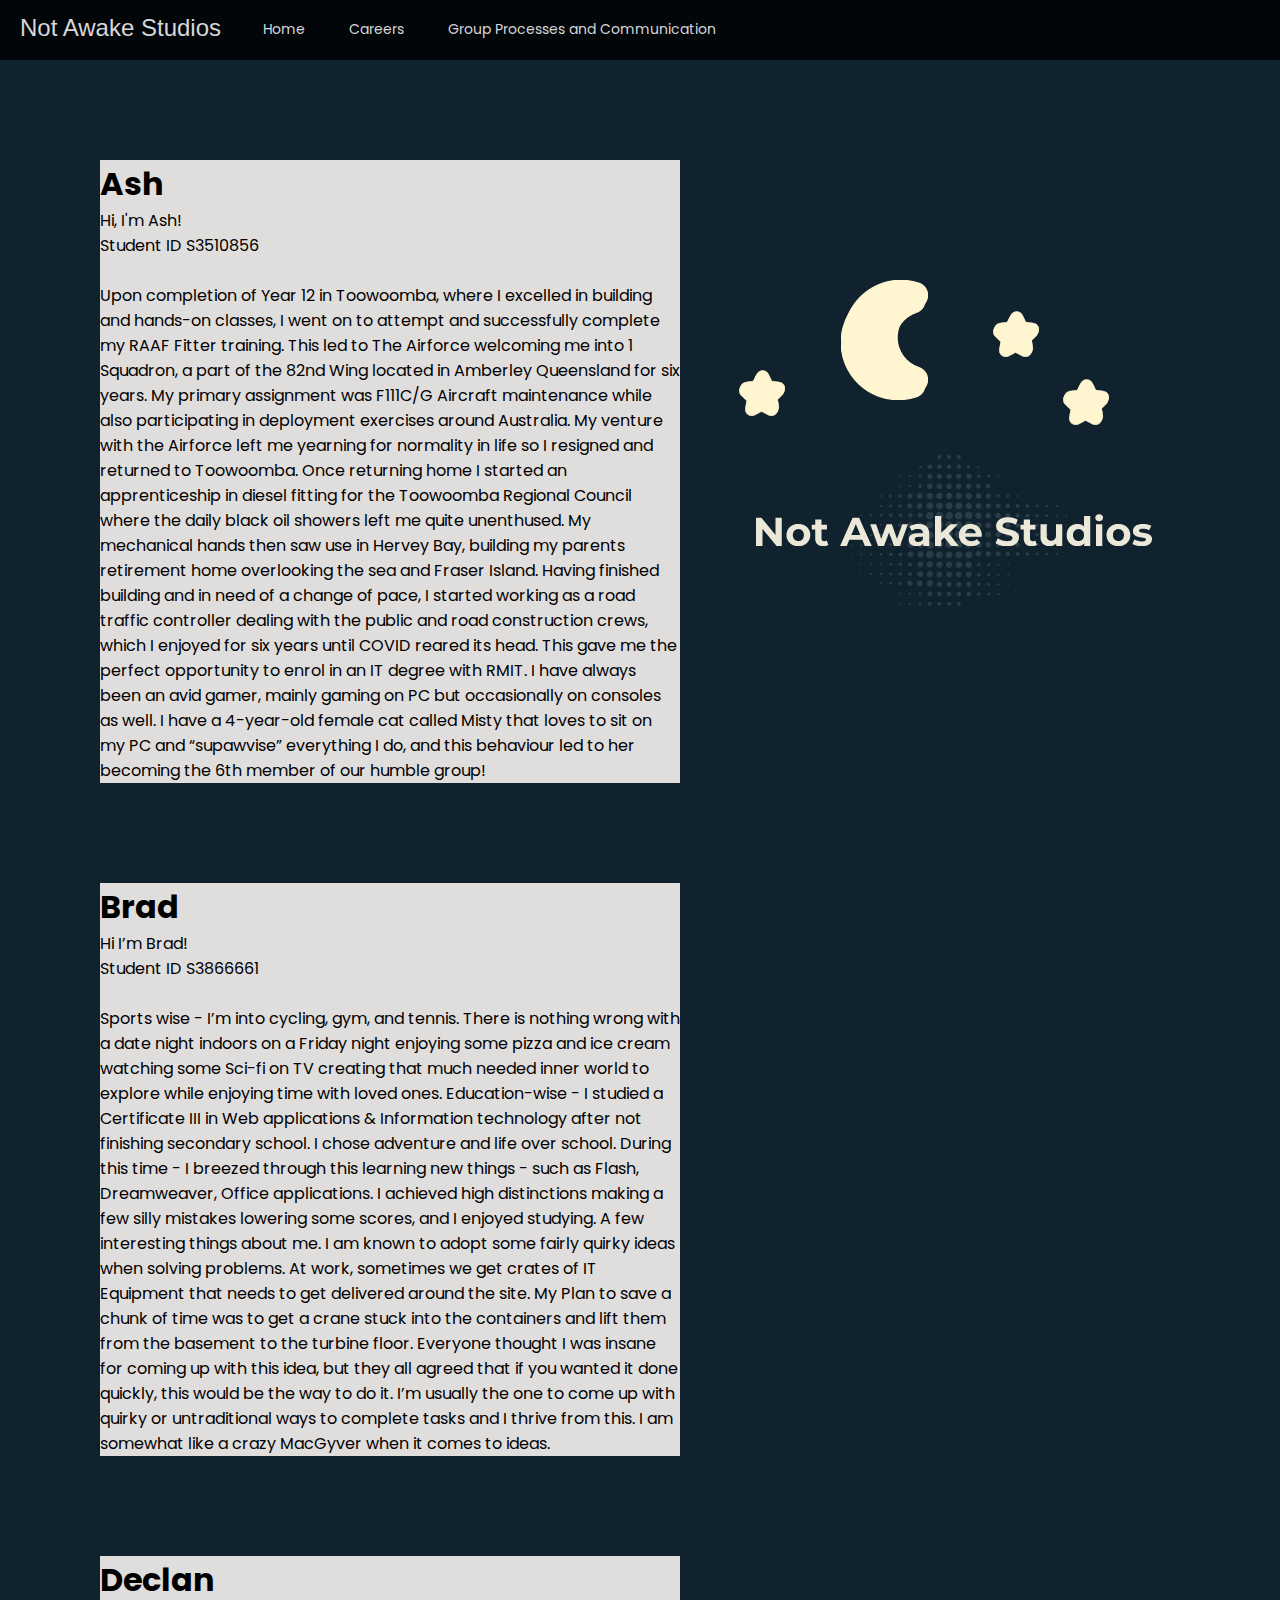
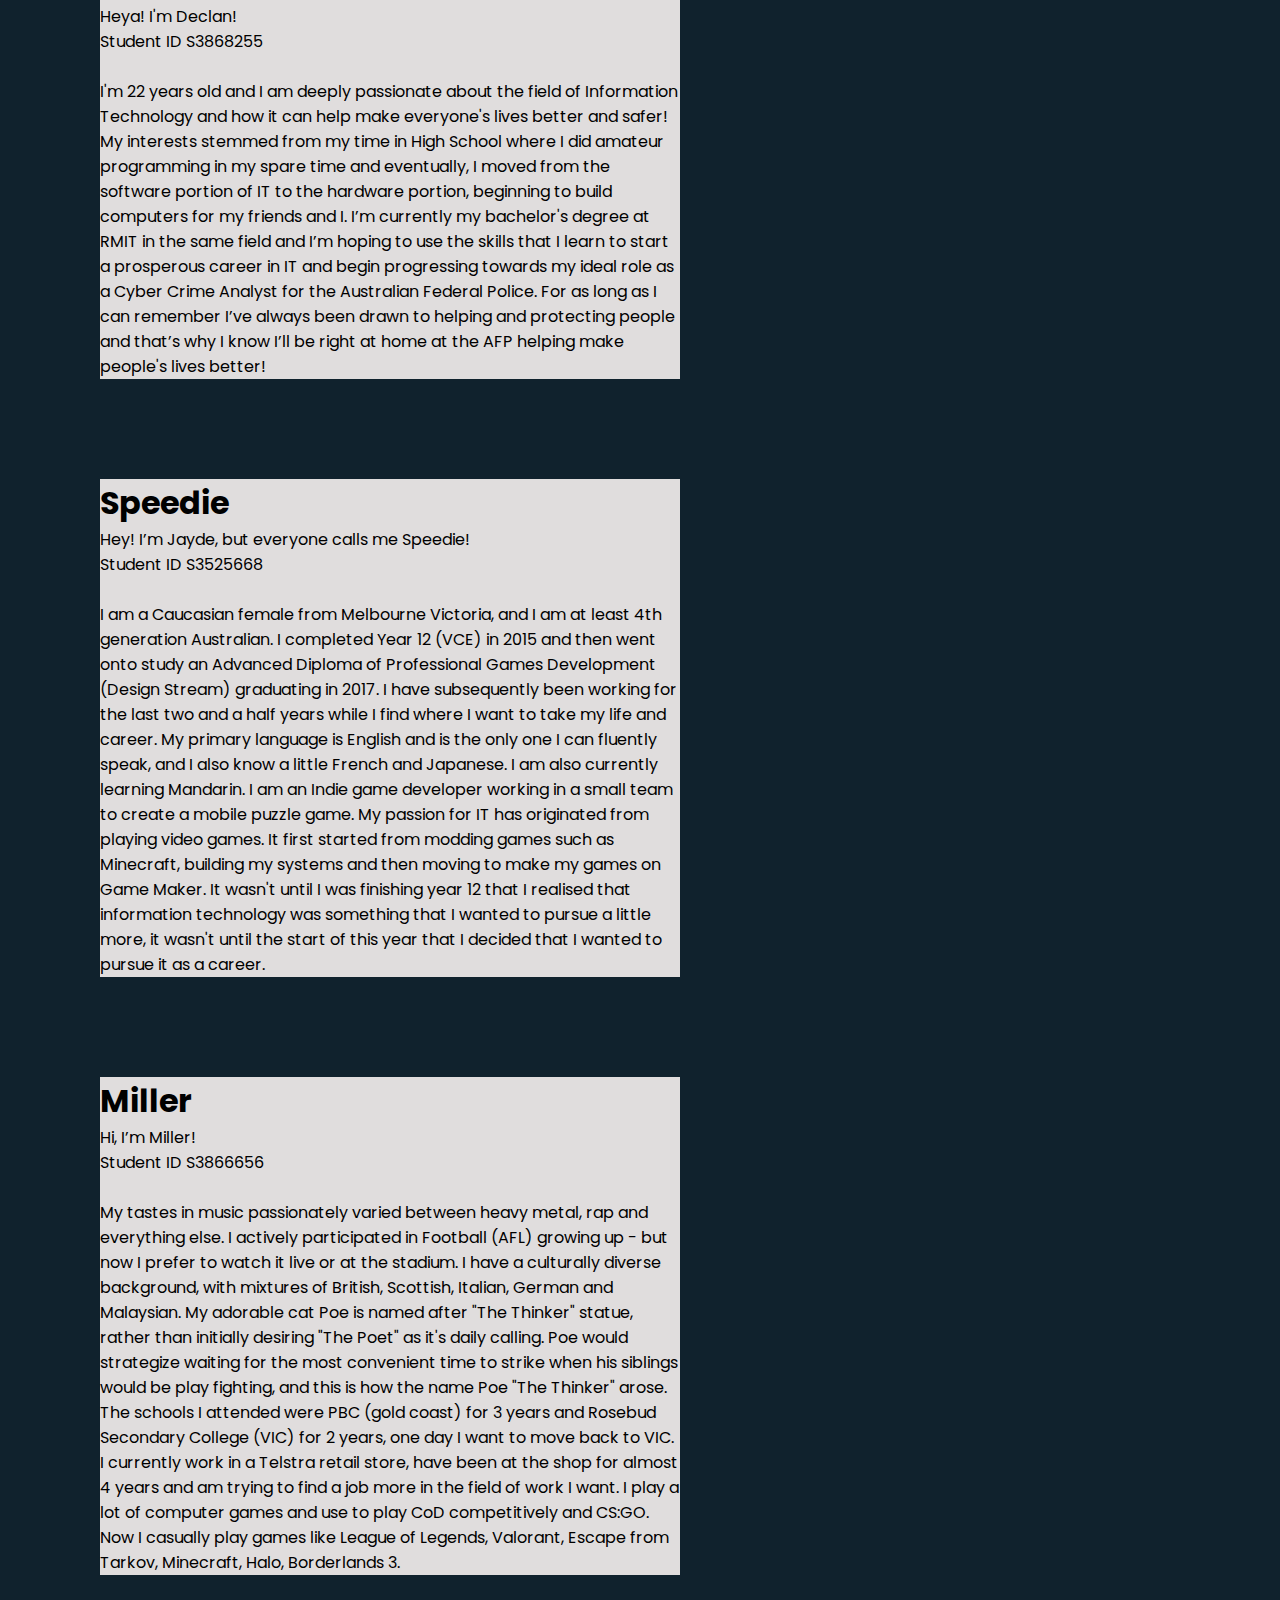
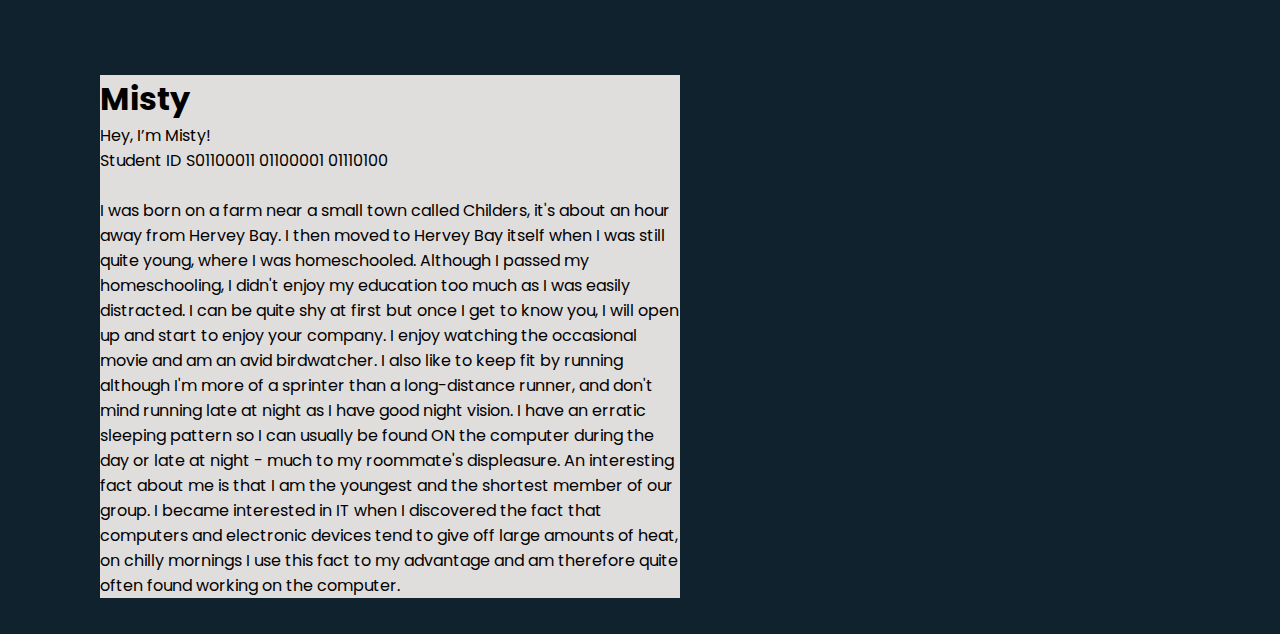
<file: index.html>
<html lang="en">
<head>
    <meta charset="UTF-8">
    <meta name="viewport" content="width=device-width, initial-scale=1.0">
    <link rel="stylesheet" href="style.css">
    <link href="https://fonts.googleapis.com/css2?family=Poppins&display=swap" rel="stylesheet">
    <title>Not Awake Studios</title>
</head>

<nav>
<p>Not Awake Studios</p>
<ul>
                    <li><a href="index.html">Home</a></li>
                    <li><a href="idealjobs.html">Careers</a></li>
                    <li><a href="comms.html">Group Processes and Communication</a></li>
</ul>
</nav>
<body class="notawake">
    
    <div class="text"> 
        <h1>Ash</h1>
        <p>
            Hi, I'm Ash!<br>
            Student ID S3510856<br> <br>
            Upon completion of Year 12 in Toowoomba, where I excelled in building and hands-on classes, I went on to attempt and successfully complete my RAAF Fitter training. This led to The Airforce welcoming me into 1 Squadron, a part of the 82nd Wing located in Amberley Queensland for six years. My primary assignment was F111C/G Aircraft maintenance while also participating in deployment exercises around Australia. My venture with the Airforce left me yearning for normality in life so I resigned and returned to Toowoomba. Once returning home I started an apprenticeship in diesel fitting for the Toowoomba Regional Council where the daily black oil showers left me quite unenthused. My mechanical hands then saw use in Hervey Bay, building my parents retirement home overlooking the sea and Fraser Island.
            Having finished building and in need of a change of pace, I started working as a road traffic controller dealing with the public and road construction crews, which I enjoyed for six years until COVID reared its head. This gave me the perfect opportunity to enrol in an IT degree with RMIT.  I have always been an avid gamer, mainly gaming on PC but occasionally on consoles as well. I have a 4-year-old female cat called Misty that loves to sit on my PC and “supawvise” everything I do, and this behaviour led to her becoming the 6th member of our humble group!
                </p>
</div>
<div class="text2">
    <h1>Brad</h1>
    <p>
        Hi I’m Brad!<br>
Student ID S3866661<br><br>
Sports wise - I’m into cycling, gym, and tennis. There is nothing wrong with a date night indoors on a Friday night enjoying some pizza and ice cream watching some Sci-fi on TV creating that much needed inner world to explore while enjoying time with loved ones. Education-wise - I studied a Certificate III in Web applications & Information technology after not finishing secondary school. I chose adventure and life over school. During this time - I breezed through this learning new things - such as Flash, Dreamweaver, Office applications. I achieved high distinctions making a few silly mistakes lowering some scores, and I enjoyed studying. A few interesting things about me. I am known to adopt some fairly quirky ideas when solving problems. At work, sometimes we get crates of IT Equipment that needs to get delivered around the site. My Plan to save a chunk of time was to get a crane stuck into the containers and lift them from the basement to the turbine floor. Everyone thought I was insane for coming up with this idea, but they all agreed that if you wanted it done quickly, this would be the way to do it. I’m usually the one to come up with quirky or untraditional ways to complete tasks and I thrive from this. I am somewhat like a crazy MacGyver when it comes to ideas.

            </p>
    </div>
    
    <div class="text3">
        <h1>Declan</h1>
        <p>
            Heya! I'm Declan!<br>
            Student ID S3868255<br><br>
            I'm 22 years old and I am deeply passionate about the field of Information Technology and how it can help make everyone's lives better and safer! My interests stemmed from my time in High School where I did amateur programming in my spare time and eventually, I moved from the software portion of IT to the hardware portion, beginning to build computers for my friends and I. I’m currently my bachelor's degree at RMIT in the same field and I’m hoping to use the skills that I learn to start a prosperous career in IT and begin progressing towards my ideal role as a Cyber Crime Analyst for the Australian Federal Police. For as long as I can remember I’ve always been drawn to helping and protecting people and that’s why I know I’ll be right at home at the AFP helping make people's lives better!
                    </p>
        </div>

        <div class="text4">
            <h1>Speedie</h1>
            <p>
                Hey! I’m Jayde, but everyone calls me Speedie!<br>
Student ID S3525668<br><br>
I am a Caucasian female from Melbourne Victoria, and I am at least 4th generation Australian. I completed Year 12 (VCE) in 2015 and then went onto study an Advanced Diploma of Professional Games Development (Design Stream) graduating in 2017. I have subsequently been working for the last two and a half years while I find where I want to take my life and career. My primary language is English and is the only one I can fluently speak, and I also know a little French and Japanese. I am also currently learning Mandarin. I am an Indie game developer working in a small team to create a mobile puzzle game. My passion for IT has originated from playing video games. It first started from modding games such as Minecraft, building my systems and then moving to make my games on Game Maker. It wasn't until I was finishing year 12 that I realised that information technology was something that I wanted to pursue a little more, it wasn't until the start of this year that I decided that I wanted to pursue it as a career.

            </p>

        </div>
        <div class="text5">
            <h1>Miller</h1>
            <p>
                Hi, I’m Miller!<br>
Student ID S3866656<br><br>
My tastes in music passionately varied between heavy metal, rap and everything else. I actively participated in Football (AFL) growing up - but now I prefer to watch it live or at the stadium. I have a culturally diverse background, with mixtures of British, Scottish, Italian, German and Malaysian. My adorable cat Poe is named after "The Thinker" statue, rather than initially desiring "The Poet" as it's daily calling. Poe would strategize waiting for the most convenient time to strike when his siblings would be play fighting, and this is how the name Poe "The Thinker" arose. The schools I attended were PBC (gold coast) for 3 years and Rosebud Secondary College (VIC) for 2 years, one day I want to move back to VIC. I currently work in a Telstra retail store, have been at the shop for almost 4 years and am trying to find a job more in the field of work I want. I play a lot of computer games and use to play CoD competitively and CS:GO. Now I casually play games like League of Legends, Valorant, Escape from Tarkov, Minecraft, Halo, Borderlands 3.
            </p>
        </div>
        <div class="text6">
            <h1>
                Misty
            </h1>
            <p>
                Hey, I’m Misty!<br>
Student ID S01100011 01100001 01110100<br><br>
I was born on a farm near a small town called Childers, it's about an hour away from Hervey Bay. I then moved to Hervey Bay itself when I was still quite young, where I was homeschooled. Although I passed my homeschooling, I didn't enjoy my education too much as I was easily distracted. I can be quite shy at first but once I get to know you, I will open up and start to enjoy your company. I enjoy watching the occasional movie and am an avid birdwatcher. I also like to keep fit by running although I'm more of a sprinter than a long-distance runner, and don't mind running late at night as I have good night vision. I have an erratic sleeping pattern so I can usually be found ON the computer during the day or late at night - much to my roommate's displeasure. An interesting fact about me is that I am the youngest and the shortest member of our group. I became interested in IT when I discovered the fact that computers and electronic devices tend to give off large amounts of heat, on chilly mornings I use this fact to my advantage and am therefore quite often found working on the computer. 

            </p>
        </div>
        <div class="fill">
            <p>
                <br>
                filler text 
                <br>
            </p>
        </div>
</body>
</file>
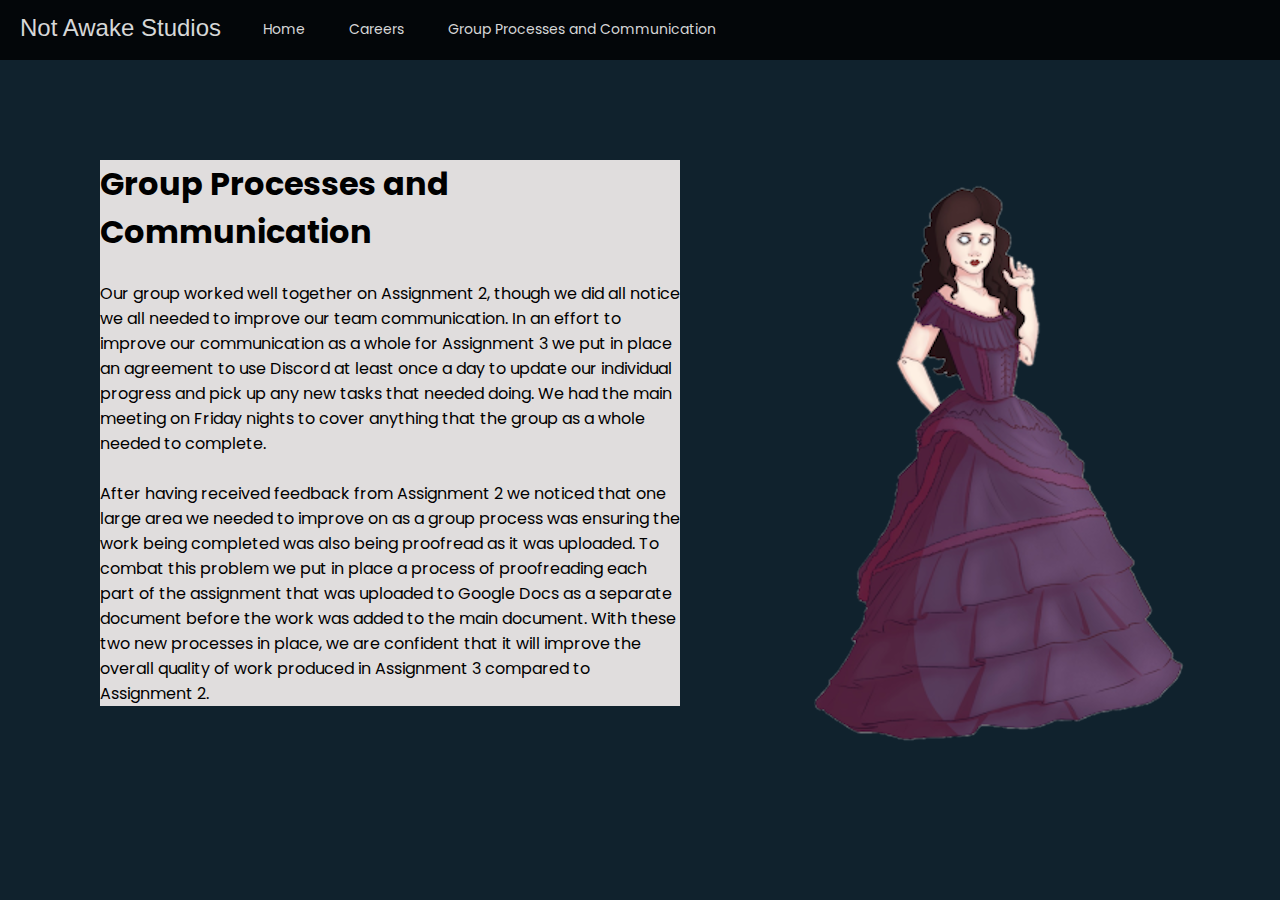
<file: comms.html>
<html lang="en">
<head>
    <meta charset="UTF-8">
    <meta name="viewport" content="width=device-width, initial-scale=1.0">
    <link rel="stylesheet" href="style.css">
    <link href="https://fonts.googleapis.com/css2?family=Poppins&display=swap" rel="stylesheet">
    <title>How We Talked</title>
</head>

<nav>
<p>Not Awake Studios</p>
<ul>
                    <li><a href="index.html">Home</a></li>
                    <li><a href="idealjobs.html">Careers</a></li>
                    <li><a href="comms.html">Group Processes and Communication</a></li>
</ul>
</nav>
<body class="realdoll">
    <div class="text">
        <h1>Group Processes and Communication</h1>
        <br>
        <p>
        Our group worked well together on Assignment 2, though we did all notice we all needed to improve our team communication. In an effort to improve our communication as a whole for Assignment 3 we put in place an agreement to use Discord at least once a day to update our individual progress and pick up any new tasks that needed doing. We had the main meeting on Friday nights to cover anything that the group as a whole needed to complete. <br> <br>
After having received feedback from Assignment 2 we noticed that one large area we needed to improve on as a group process was ensuring the work being completed was also being proofread as it was uploaded. To combat this problem we put in place a process of proofreading each part of the assignment that was uploaded to Google Docs as a separate document before the work was added to the main document. With these two new processes in place, we are confident that it will improve the overall quality of work produced in Assignment 3 compared to Assignment 2.
            </p>
    
</body>
</html>
</file>
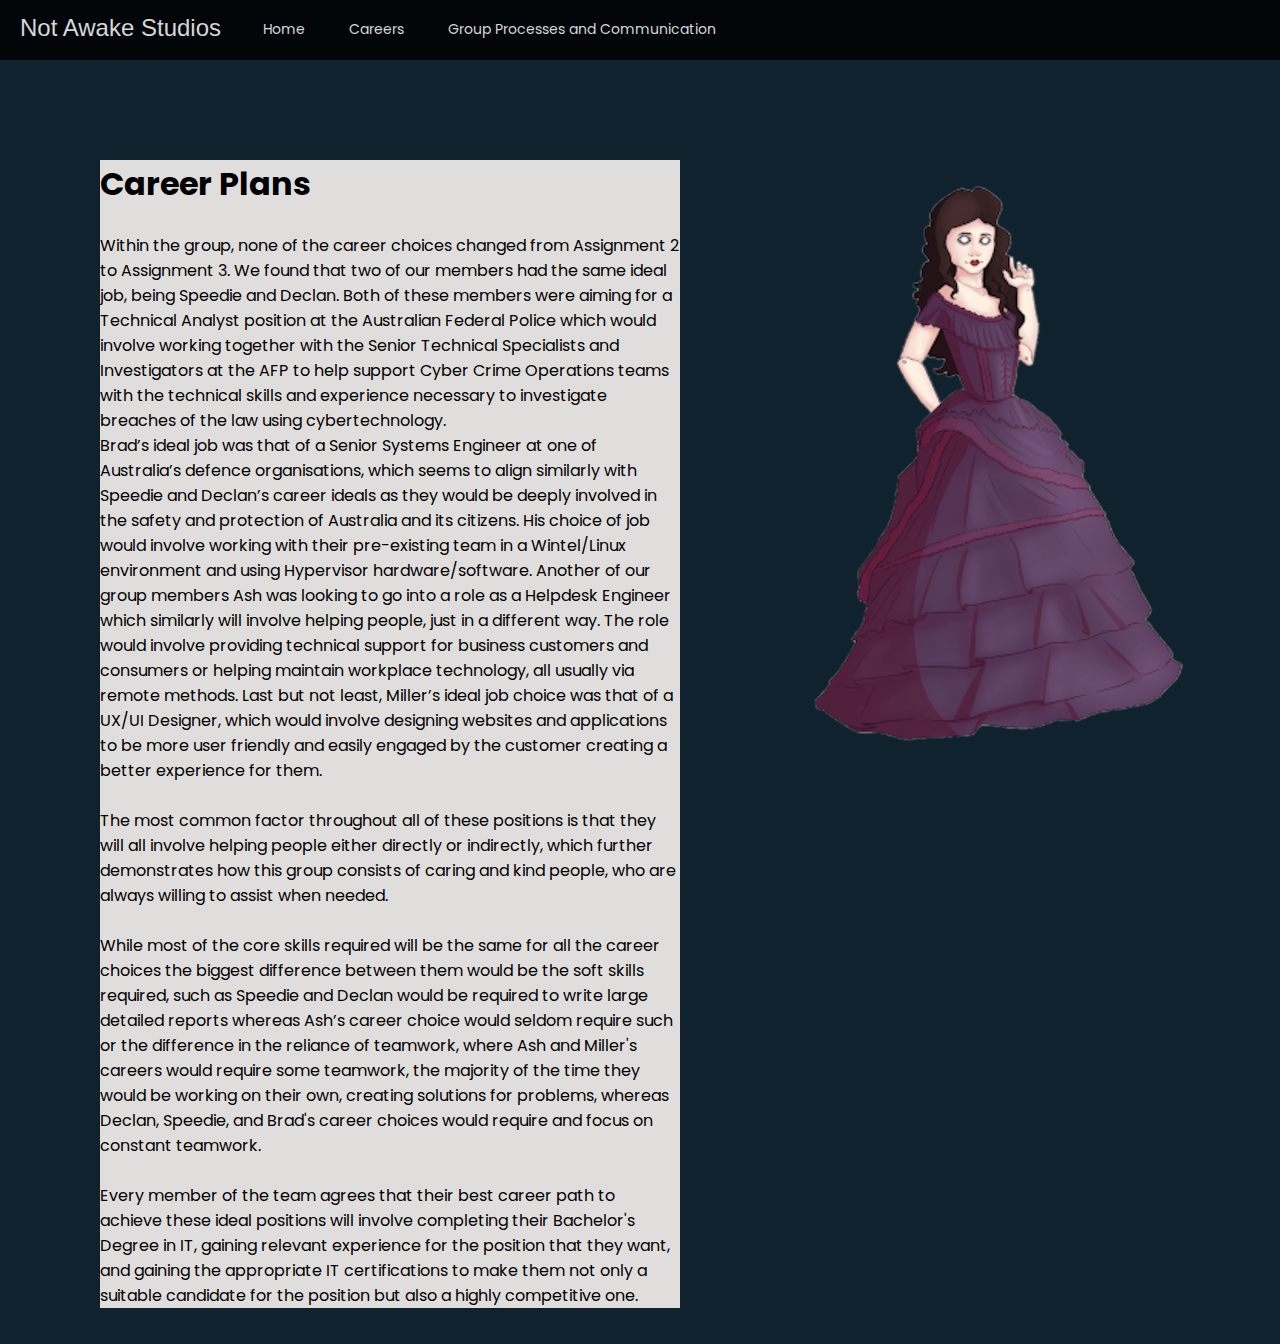
<file: idealjobs.html>
<html lang="en">
    <head>
        <meta charset="UTF-8">
        <meta name="viewport" content="width=device-width, initial-scale=1.0">
        <link rel="stylesheet" href="style.css">
        <link href="https://fonts.googleapis.com/css2?family=Poppins&display=swap" rel="stylesheet">
        <title>Careers</title>
    </head>
    
        <nav>
            <p>Not Awake Studios</p>
                <ul>
                    <li><a href="index.html">Home</a></li>
                    <li><a href="careers.html">Careers</a></li>
                    <li><a href="comms.html">Group Processes and Communication</a></li>
                    
                </ul>
        </nav>
        <body class="realdoll">
        <div class="text">
            <h1>
                Career Plans
            </h1><br>
            <p>Within the group, none of the career choices changed from Assignment 2 to Assignment 3. We found that two of our members had the same ideal job, being Speedie and Declan. Both of these members were aiming for a Technical Analyst position at the Australian Federal Police which would involve working together with the Senior Technical Specialists and Investigators at the AFP to help support Cyber Crime Operations teams with the technical skills and experience necessary to investigate breaches of the law using cybertechnology.

             <br>   
            </p>
        
            <p>
                Brad’s ideal job was that of a Senior Systems Engineer at one of Australia’s defence organisations, which seems to align similarly with Speedie and Declan’s career ideals as they would be deeply involved in the safety and protection of Australia and its citizens. His choice of job would involve working with their pre-existing team in a Wintel/Linux environment and using Hypervisor hardware/software. Another of our group members Ash was looking to go into a role as a Helpdesk Engineer which similarly will involve helping people, just in a different way. The role would involve providing technical support for business customers and consumers or helping maintain workplace technology, all usually via remote methods. Last but not least, Miller’s ideal job choice was that of a UX/UI Designer, which would involve designing websites and applications to be more user friendly and easily engaged by the customer creating a better experience for them.            </p>
        <br>
            <p>
                The most common factor throughout all of these positions is that they will all involve helping people either directly or indirectly, which further demonstrates how this group consists of caring and kind people, who are always willing to assist when needed.            </p>
        <br>
            <p>
                While most of the core skills required will be the same for all the career choices the biggest difference between them would be the soft skills required, such as Speedie and Declan would be required to write large detailed reports whereas Ash’s career choice would seldom require such or the difference in the reliance of teamwork, where Ash and Miller's careers would require some teamwork,  the majority of the time they would be working on their own, creating solutions for problems, whereas Declan, Speedie, and Brad's career choices would require and focus on constant teamwork.            </p>
        <br>
            <p>
                Every member of the team agrees that their best career path to achieve these ideal positions will involve completing their Bachelor's Degree in IT, gaining relevant experience for the position that they want, and gaining the appropriate IT certifications to make them not only a suitable candidate for the position but also a highly competitive one.            </p>
        </div>
        
        <div class="fill">
            <p>
                <br>
                filler text 
                <br>
            </p>
        </div>
    </body>
    </html>
</file>
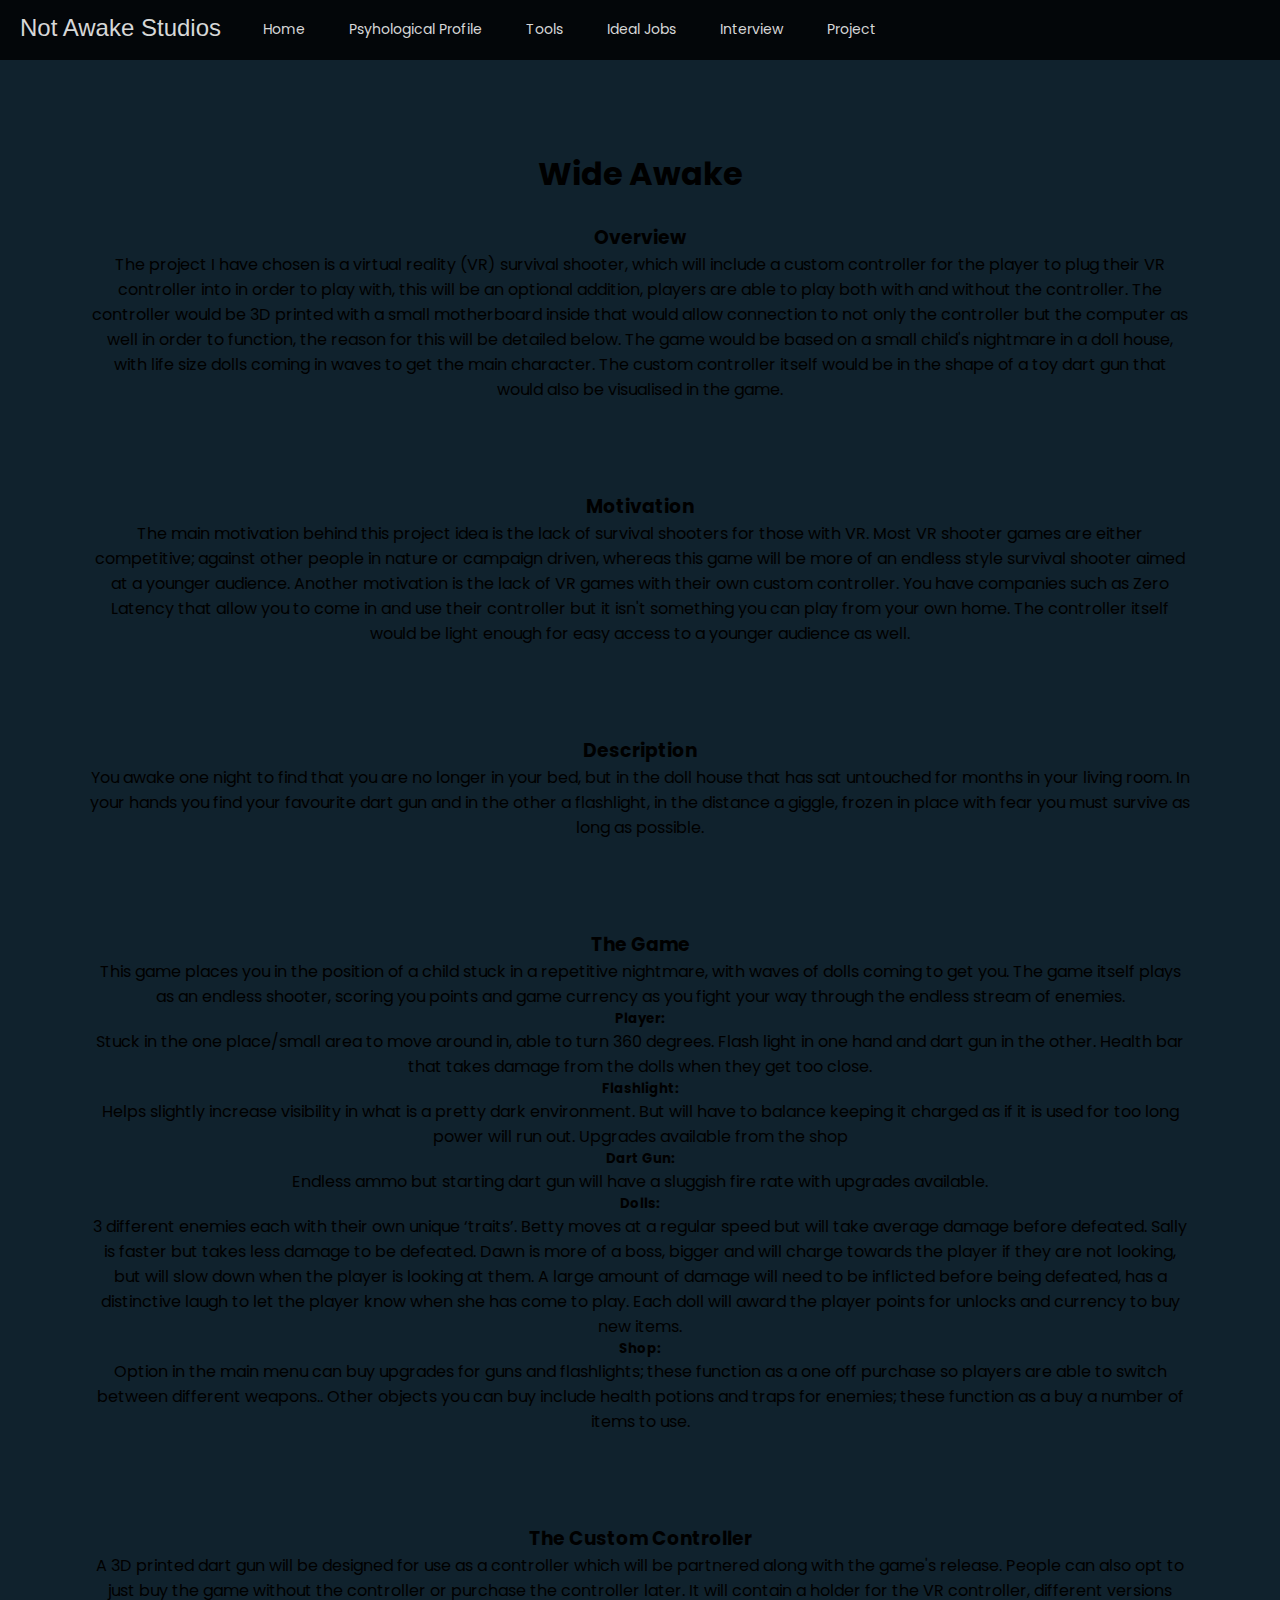
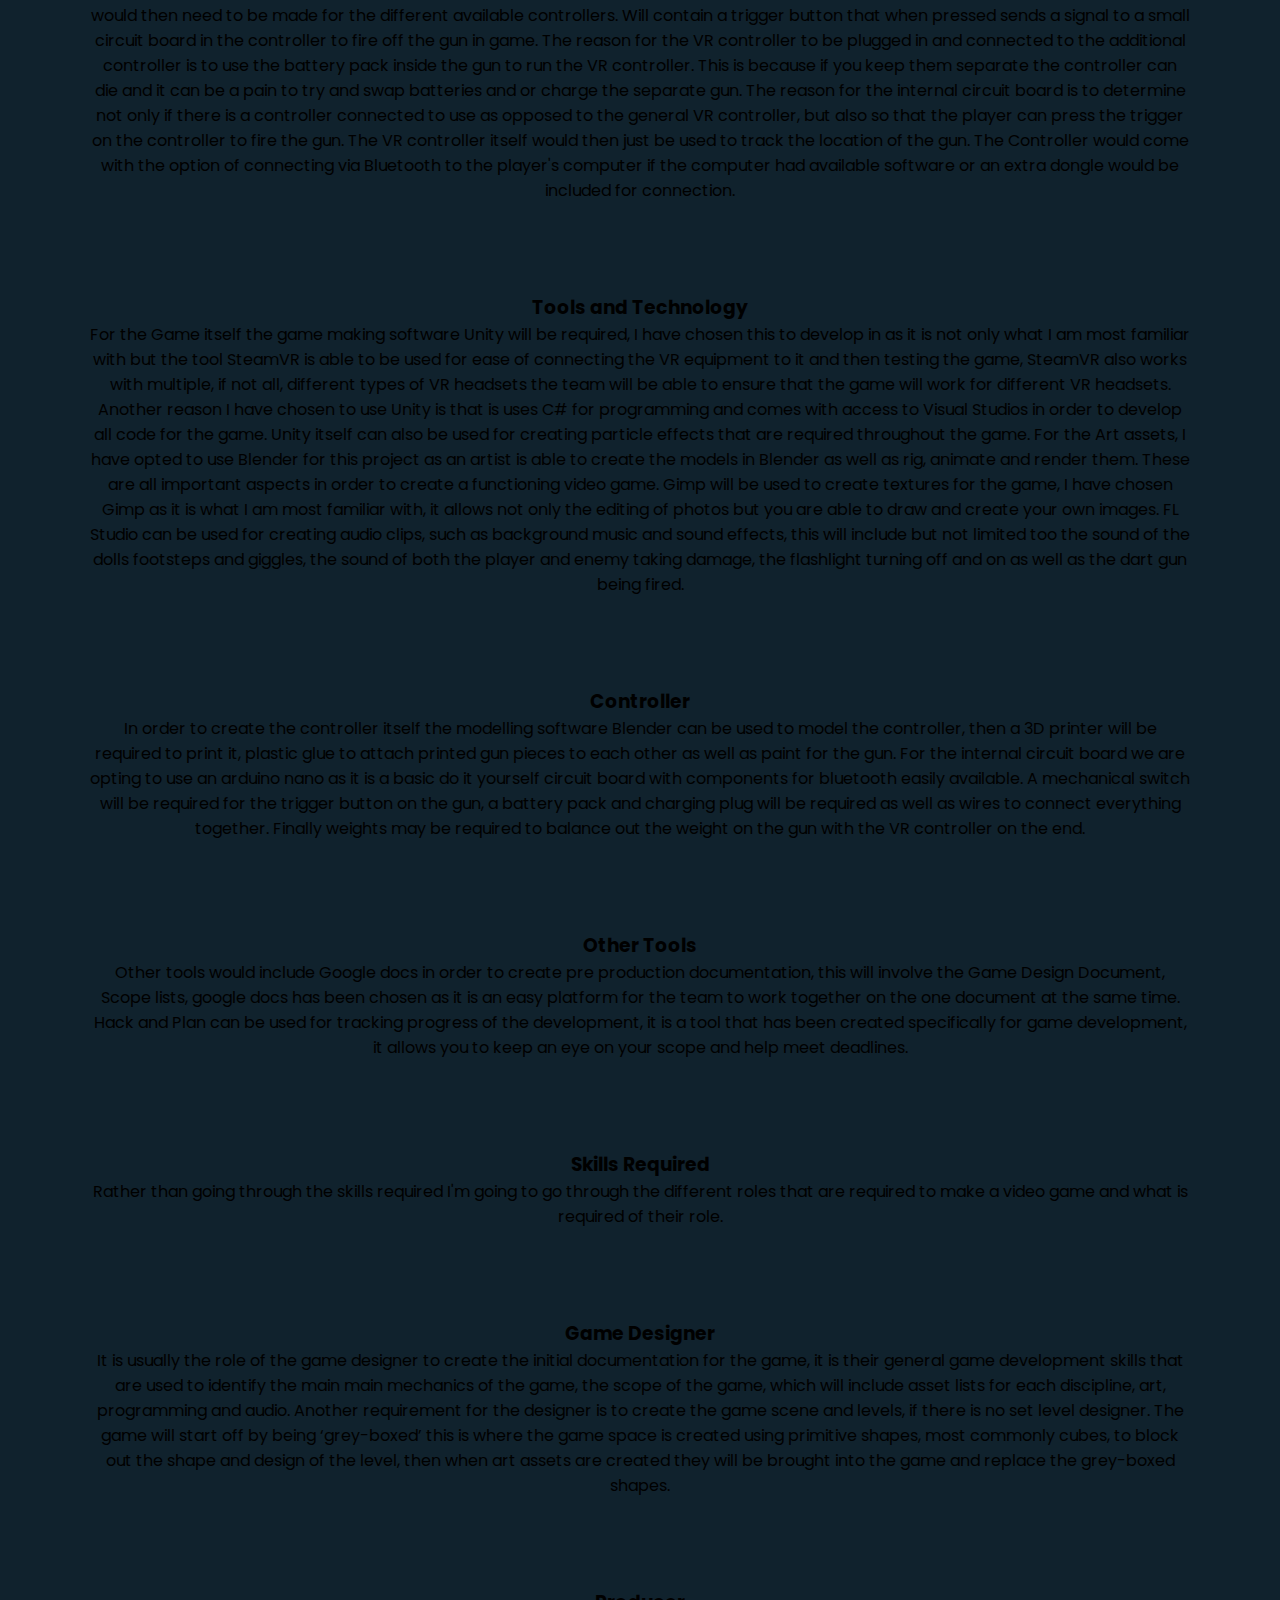
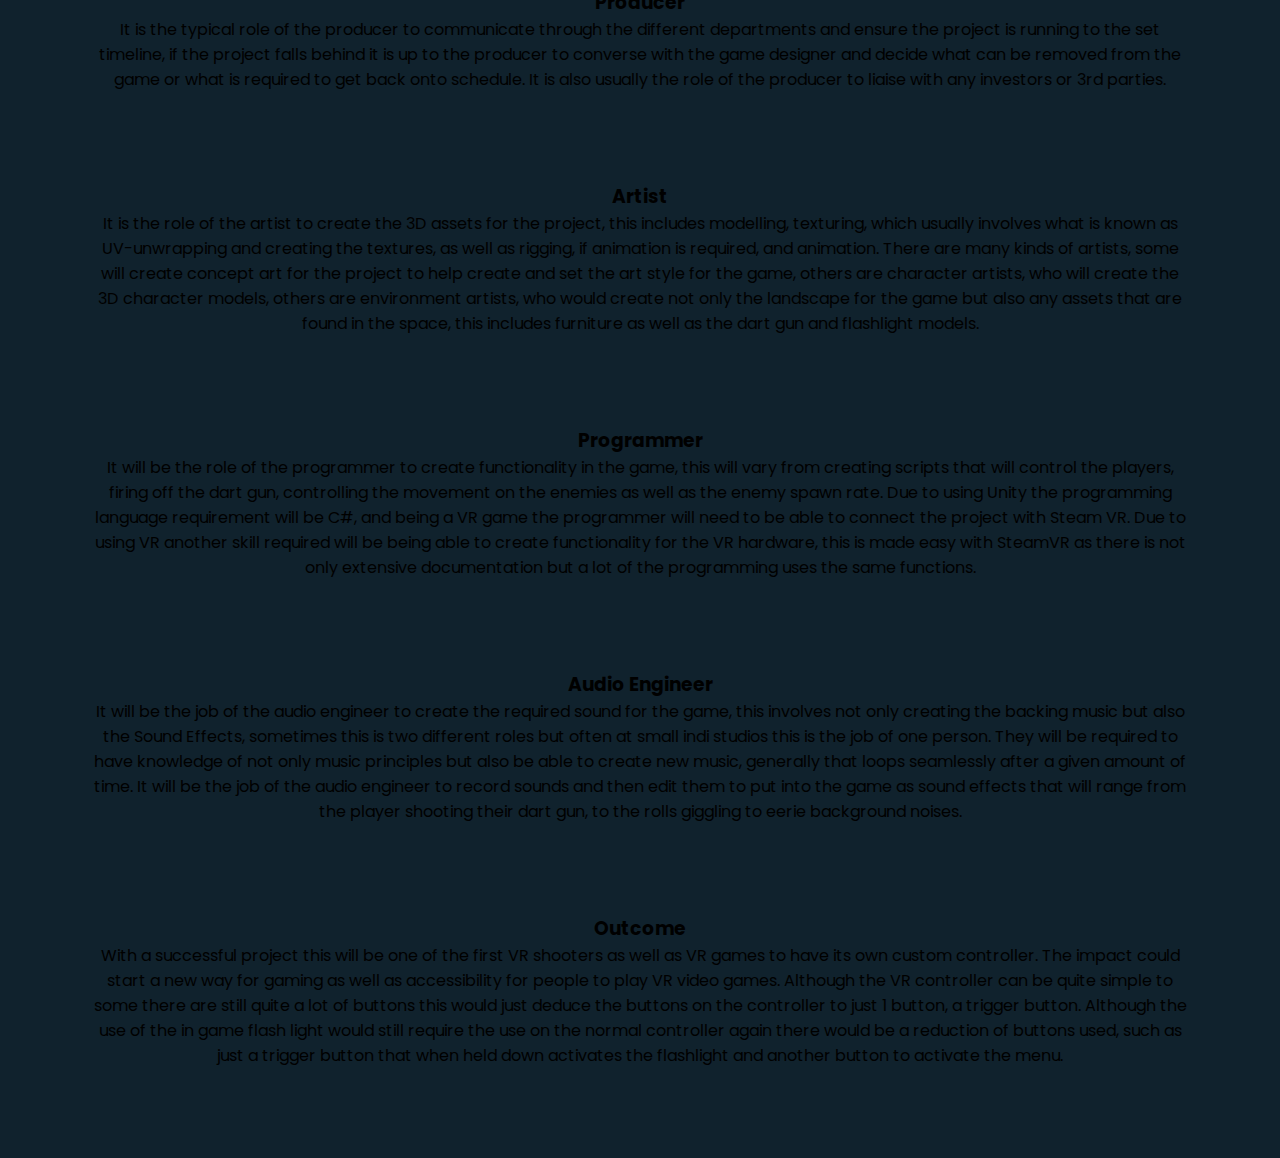
<file: project.html>
<html lang="en">
    <head>
        <meta charset="UTF-8">
        <meta name="viewport" content="width=device-width, initial-scale=1.0">
        <link rel="stylesheet" href="style.css">
        <link href="https://fonts.googleapis.com/css2?family=Poppins&display=swap" rel="stylesheet">
        <title>Project</title>
    </head>
    <body>
        <nav>
            <p>Not Awake Studios</p>
                <ul>
                    <li><a href="index.html">Home</a></li>
                    <li><a href="psyhoprofile.html">Psyhological Profile</a></li>
                    <li><a href="tools.html">Tools</a></li>
                    <li><a href="idealjobs.html">Ideal Jobs</a></li>
                    <li><a href="itinterview.html">Interview</a></li>
                    <li><a href="project.html">Project</a></li>
                    
                </ul>
        </nav>
        <section class = "pro">
            <h1>Wide Awake</h1><br>
            <h3>Overview</h3>
            <p>The project I have chosen is a virtual reality (VR) survival shooter, which will include a custom controller for the player to plug their VR controller into in order to play with, this will be an optional addition, players are able to play both with and without the controller. The controller would be 3D printed with a small motherboard inside that would allow connection to not only the controller but the computer as well in order to function, the reason for this will be detailed below. The game would be based on a small child's nightmare in a doll house, with life size dolls coming in waves to get the main character. The custom controller itself would be in the shape of a toy dart gun that would also be visualised in the game.</p>
         </section>
         <section class = "pro">
           <h3>Motivation</h3>
            <p>The main motivation behind this project idea is the lack of survival shooters for those with VR. Most VR shooter games are either competitive; against other people in nature or campaign driven, whereas this game will be more of an endless style survival shooter aimed at a younger audience. Another motivation is the lack of VR games with their own custom controller. You have companies such as Zero Latency that allow you to come in and use their controller but it isn't something you can play from your own home. The controller itself would be light enough for easy access to a younger audience as well.</p>
         </section>
         <section class = "pro">
            <h3>Description</h3>
            <p>You awake one night to find that you are no longer in your bed, but in the doll house that has sat untouched for months in your living room. In your hands you find your favourite dart gun and in the other a flashlight, in the distance a giggle, frozen in place with fear you must survive as long as possible.</p>
         </section>
         <section class = "pro">
            <h3>The Game</h3>
            <p>This game places you in the position of a child stuck in a repetitive nightmare, with waves of dolls coming to get you. The game itself plays as an endless shooter, scoring you points and game currency as you fight your way through the endless stream of enemies.
            <h5> Player:</h5> Stuck in the one place/small area to move around in, able to turn 360 degrees. Flash light in one hand and dart gun in the other. Health bar that takes damage from the dolls when they get too close.
            <h5>Flashlight:</h5> Helps slightly increase visibility in what is a pretty dark environment. But will have to balance keeping it charged as if it is used for too long power will run out. Upgrades available from the shop
            <h5>Dart Gun:</h5> Endless ammo but starting dart gun will have a sluggish fire rate with upgrades available.
            <h5>Dolls:</h5> 3 different enemies each with their own unique ‘traits’. Betty moves at a regular speed but will take average damage before defeated. Sally is faster but takes less damage to be defeated. Dawn is more of a boss, bigger and will charge towards the player if they are not looking, but will slow down when the player is looking at them. A large amount of damage will need to be inflicted before being defeated, has a distinctive laugh to let the player know when she has come to play. Each doll will award the player points for unlocks and currency to buy new items.
            <h5>Shop:</h5> Option in the main menu can buy upgrades for guns and flashlights; these function as a one off purchase so players are able to switch between different weapons.. Other objects you can buy include health potions and traps for enemies; these function as a buy a number of items to use.</p>
          </section>
          <section class = "pro">
            <h3>The Custom Controller</h3>
            <p>A 3D printed dart gun will be designed for use as a controller which will be partnered along with the game's release. People can also opt to just buy the game without the controller or purchase the controller later. It will contain a holder for the VR controller, different versions would then need to be made for the different available controllers. Will contain a trigger button that when pressed sends a signal to a small circuit board in the controller to fire off the gun in game. 
The reason for the VR controller to be plugged in and connected to the additional controller is to use the battery pack inside the gun to run the VR controller. This is because if you keep them separate the controller can die and it can be a pain to try and swap batteries and or charge the separate gun. The reason for the internal circuit board is to determine not only if there is a controller connected to use as opposed to the general VR controller, but also so that the player can press the trigger on the controller to fire the gun. The VR controller itself would then just be used to track the location of the gun.
The Controller would come with the option of connecting via Bluetooth to the player's computer if the computer had available software or an extra dongle would be included for connection.</P>
          </section>
          <section class = "pro">
            <h3> Tools and Technology </h3>
            <p>For the Game itself the game making software Unity will be required, I have chosen this to develop in as it is not only what I am most familiar with but the tool SteamVR is able to be used for ease of connecting the VR equipment to it and then testing the game, SteamVR also works with multiple, if not all, different types of VR headsets the team will be able to ensure that the game will work for different VR headsets. Another reason I have chosen to use Unity is that is uses C# for programming and comes with access to Visual Studios in order to develop all code for the game. Unity itself can also be used for creating particle effects that are required throughout the game.
For the Art assets, I have opted to use Blender for this project as an artist is able to create the models in Blender as well as rig, animate and render them. These are all important aspects in order to create a functioning video game. Gimp will be used to create textures for the game, I have chosen Gimp as it is what I am most familiar with, it allows not only the editing of photos but you are able to draw and create your own images.
FL Studio can be used for creating audio clips, such as background music and sound effects, this will include but not limited too the sound of the dolls footsteps and giggles, the sound of both the player and enemy taking damage, the flashlight turning off and on as well as the dart gun being fired.</p>
          </section>
          <section class = "pro">
            <h3>Controller</h3>
            <p>In order to create the controller itself the modelling software Blender can be used to model the controller, then a 3D printer will be required to print it, plastic glue to attach printed gun pieces to each other as well as paint for the gun. For the internal circuit board we are opting to use an arduino nano as it is a basic do it yourself circuit board with components for bluetooth easily available. A mechanical switch will be required for the trigger button on the gun, a battery pack and charging plug will be required as well as wires to connect everything together. Finally weights may be required to balance out the weight on the gun with the VR controller on the end.</p>
          </section>
          <section class = "pro">
            <h3>Other Tools</h3>
            <p>Other tools would include Google docs in order to create pre production documentation, this will involve the Game Design Document, Scope lists, google docs has been chosen as it is an easy platform for the team to work together on the one document at the same time. Hack and Plan can be used for tracking progress of the development, it is a tool that has been created specifically for game development, it allows you to keep an eye on your scope and help meet deadlines.</p>
          </section> 
<section class = "pro">
  <h3>Skills Required</h3>
<p>
Rather than going through the skills required I'm going to go through the different roles that are required to make a video game and what is required of their role.
</p>
</section>

<section class = "pro">
<h3>Game Designer</h3>
<p>
It is usually the role of the game designer to create the initial documentation for the game, it is their general game development skills that are used to identify the main main mechanics of the game, the scope of the game, which will include asset lists for each discipline, art, programming and audio. Another requirement for the designer is to create the game scene and levels, if there is no set level designer. The game will start off by being ‘grey-boxed’ this is where the game space is created using primitive shapes, most commonly cubes, to block out the shape and design of the level, then when art assets are created they will be brought into the game and replace the grey-boxed shapes.</p>
</section>

<section class = "pro">
<h3>Producer</h3>
<p>
It is the typical role of the producer to communicate through the different departments and ensure the project is running to the set timeline, if the project falls behind it is up to the producer to converse with the game designer and decide what can be removed from the game or what is required to get back onto schedule. It is also usually the role of the producer to liaise with any investors or 3rd parties.</p>
</section>

<section class = "pro">
<h3>Artist</h3>
<p>
It is the role of the artist to create the 3D assets for the project, this includes modelling, texturing, which usually involves what is known as UV-unwrapping and creating the textures, as well as rigging, if animation is required, and animation. There are many kinds of artists, some will create concept art for the project to help create and set the art style for the game, others are character artists, who will create the 3D character models, others are environment artists, who would create not only the landscape for the game but also any assets that are found in the space, this includes furniture as well as the dart gun and flashlight models.</p>
</section>
<section class = "pro">
<h3>Programmer</h3>
<p>
It will be the role of the programmer to create functionality in the game, this will vary from creating scripts that will control the players, firing off the dart gun, controlling the movement on the enemies as well as the enemy spawn rate. Due to using Unity the programming language requirement will be C#, and being a VR game the programmer will need to be able to connect the project with Steam VR. Due to using VR another skill required will be being able to create functionality for the VR hardware, this is made easy with SteamVR as there is not only extensive documentation but a lot of the programming uses the same functions.</p>
</section>

<section class = "pro">
<h3>Audio Engineer</h3>
<p>
It will be the job of the audio engineer to create the required sound for the game, this involves not only creating the backing music but also the Sound Effects, sometimes this is two different roles but often at small indi studios this is the job of one person. They will be required to have knowledge of not only music principles but also be able to create new music, generally that loops seamlessly after a given amount of time. It will be the job of the audio engineer to record sounds and then edit them to put into the game as sound effects that will range from the player shooting their dart gun, to the rolls giggling to eerie background noises.</p>
</section>

<section class = "pro">
<h3>Outcome</h3>
<p>
With a successful project this will be one of the first VR shooters as well as VR games to have its own custom controller. The impact could start a new way for gaming as well as accessibility for people to play VR video games. Although the VR controller can be quite simple to some there are still quite a lot of buttons this would just deduce the buttons on the controller to just 1 button, a trigger button. Although the use of the in game flash light would still require the use on the normal controller again there would be a reduction of buttons used, such as just a trigger button that when held down activates the flashlight and another button to activate the menu.</p>
</section>

    </body>
    </html>
</file>
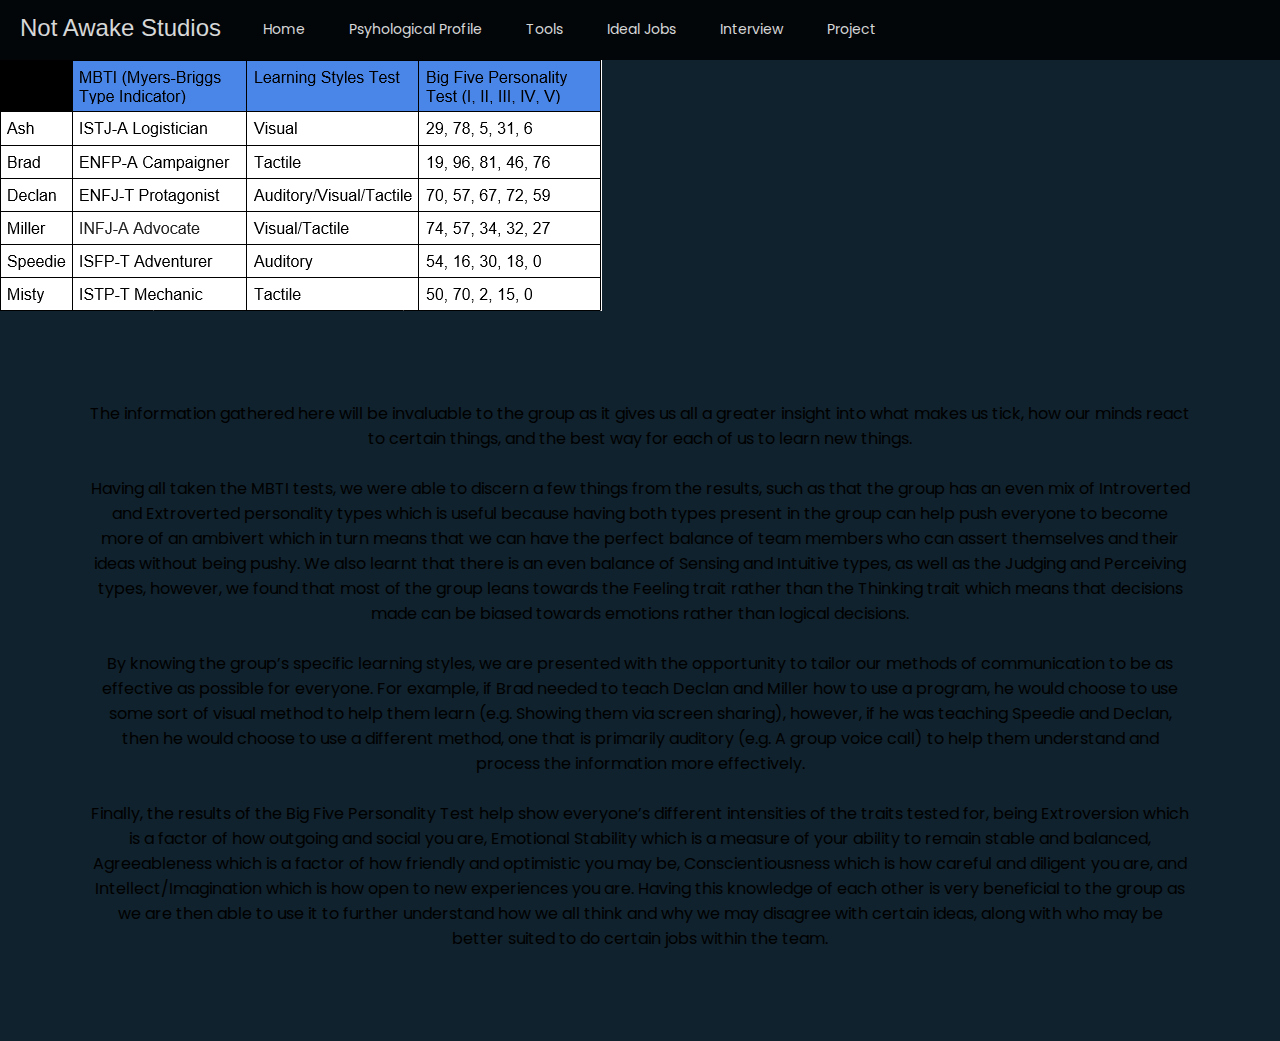
<file: psyhoprofile.html>
<html lang="en">
    <head>
        <meta charset="UTF-8">
        <meta name="viewport" content="width=device-width, initial-scale=1.0">
        <link rel="stylesheet" href="style.css">
        <link href="https://fonts.googleapis.com/css2?family=Poppins&display=swap" rel="stylesheet">
        <title>Psyhological Profile</title>
    </head>
    <body>
        <nav>
            <p>Not Awake Studios</p>
                <ul>
                    <li><a href="index.html">Home</a></li>
                    <li><a href="psyhoprofile.html">Psyhological Profile</a></li>
                    <li><a href="tools.html">Tools</a></li>
                    <li><a href="idealjobs.html">Ideal Jobs</a></li>
                    <li><a href="itinterview.html">Interview</a></li>
                    <li><a href="project.html">Project</a></li>
                    
                </ul>
        </nav>
      <img src = "psyhtab.png">
        <section class="psyh">
          <p>The information gathered here will be invaluable to the group as it gives us all a greater insight into what makes us tick, how our minds react to certain things, and the best way for each of us to learn new things. </p><br>

<p>Having all taken the MBTI tests, we were able to discern a few things from the results, such as that the group has an even mix of Introverted and Extroverted personality types which is useful because having both types present in the group can help push everyone to become more of an ambivert which in turn means that we can have the perfect balance of team members who can assert themselves and their ideas without being pushy. We also learnt that there is an even balance of Sensing and Intuitive types, as well as the Judging and Perceiving types, however, we found that most of the group leans towards the Feeling trait rather than the Thinking trait which means that decisions made can be biased towards emotions rather than logical decisions.</p><br>

<p>By knowing the group’s specific learning styles, we are presented with the opportunity to tailor our methods of communication to be as effective as possible for everyone. For example, if Brad needed to teach Declan and Miller how to use a program, he would choose to use some sort of visual method to help them learn (e.g. Showing them via screen sharing), however, if he was teaching Speedie and Declan, then he would choose to use a different method, one that is primarily auditory (e.g. A group voice call) to help them understand and process the information more effectively.</p><br>

<p>Finally, the results of the Big Five Personality Test help show everyone’s different intensities of the traits tested for, being Extroversion which is a factor of how outgoing and social you are, Emotional Stability which is a measure of your ability to remain stable and balanced, Agreeableness which is a factor of how friendly and optimistic you may be, Conscientiousness which is how careful and diligent you are, and Intellect/Imagination which is how open to new experiences you are. Having this knowledge of each other is very beneficial to the group as we are then able to use it to further understand how we all think and why we may disagree with certain ideas, along with who may be better suited to do certain jobs within the team.</p>

        </section>
    </body>
    </html>
</file>
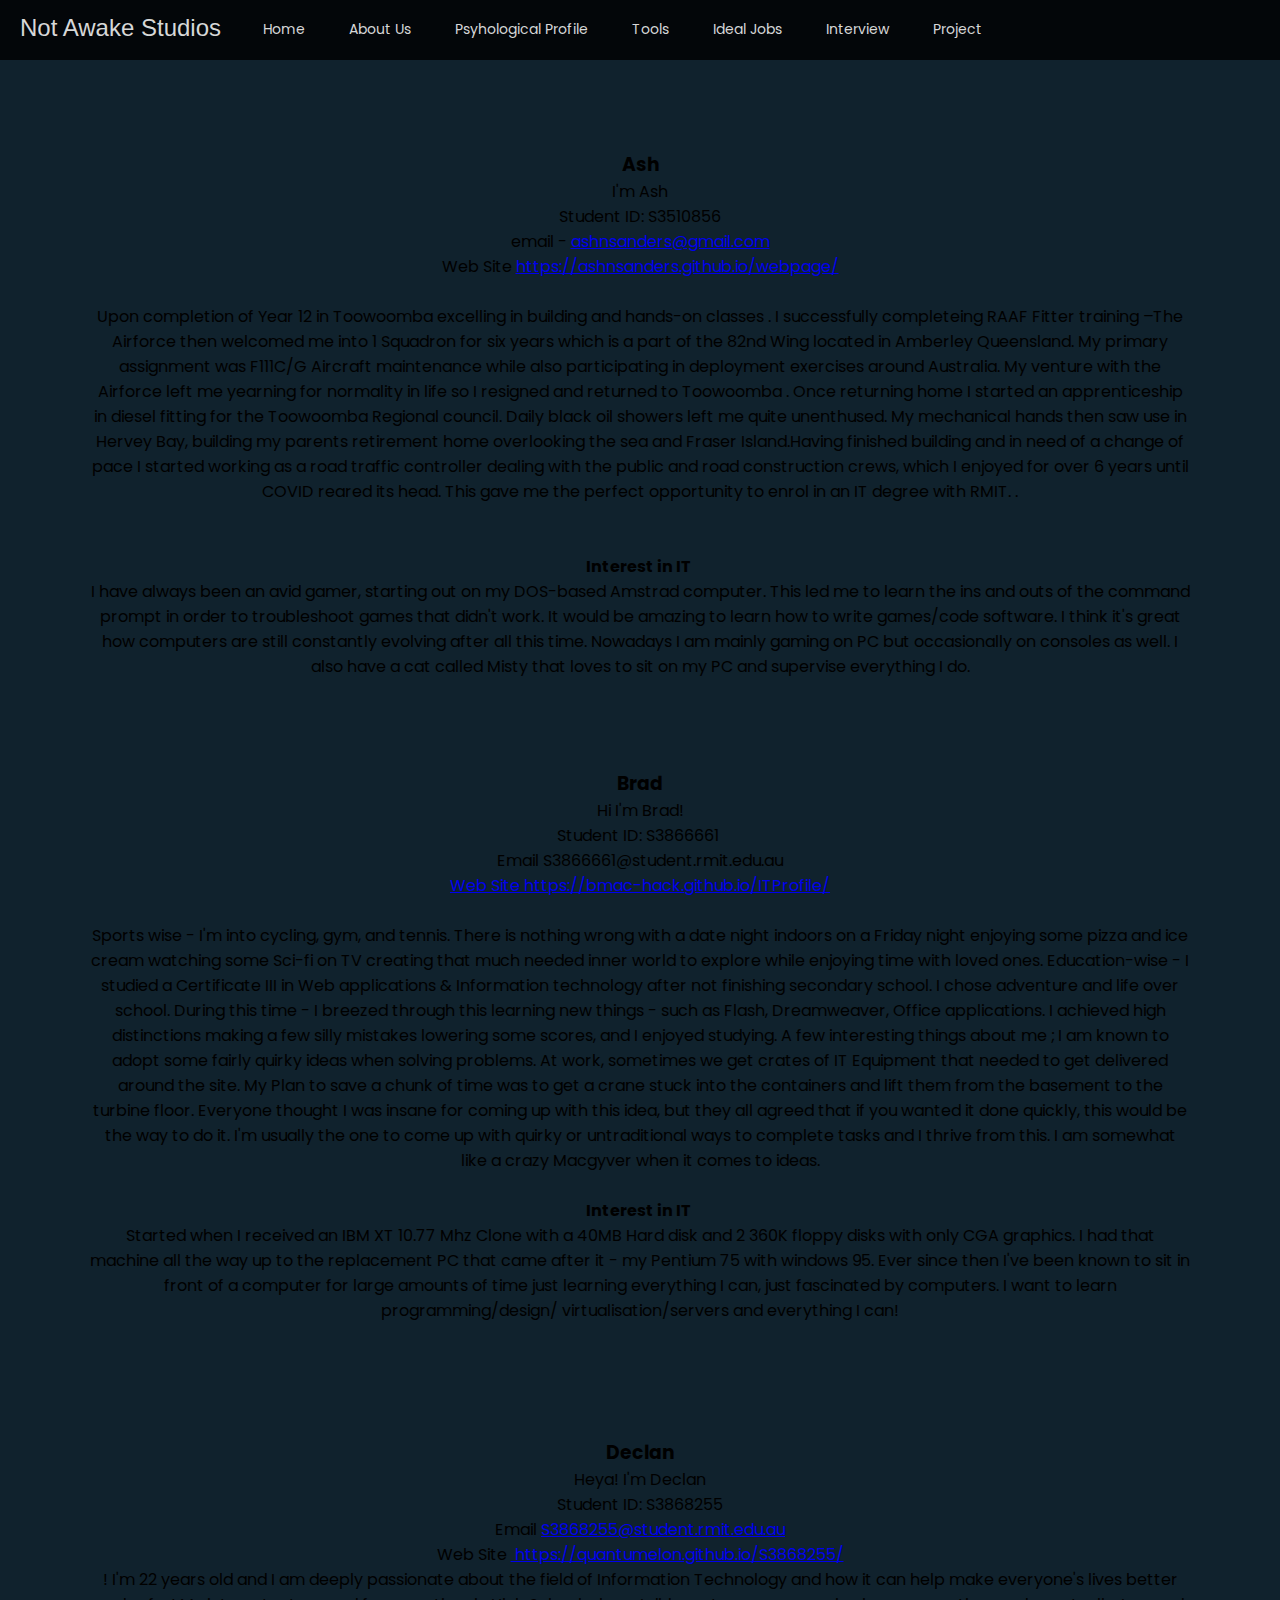
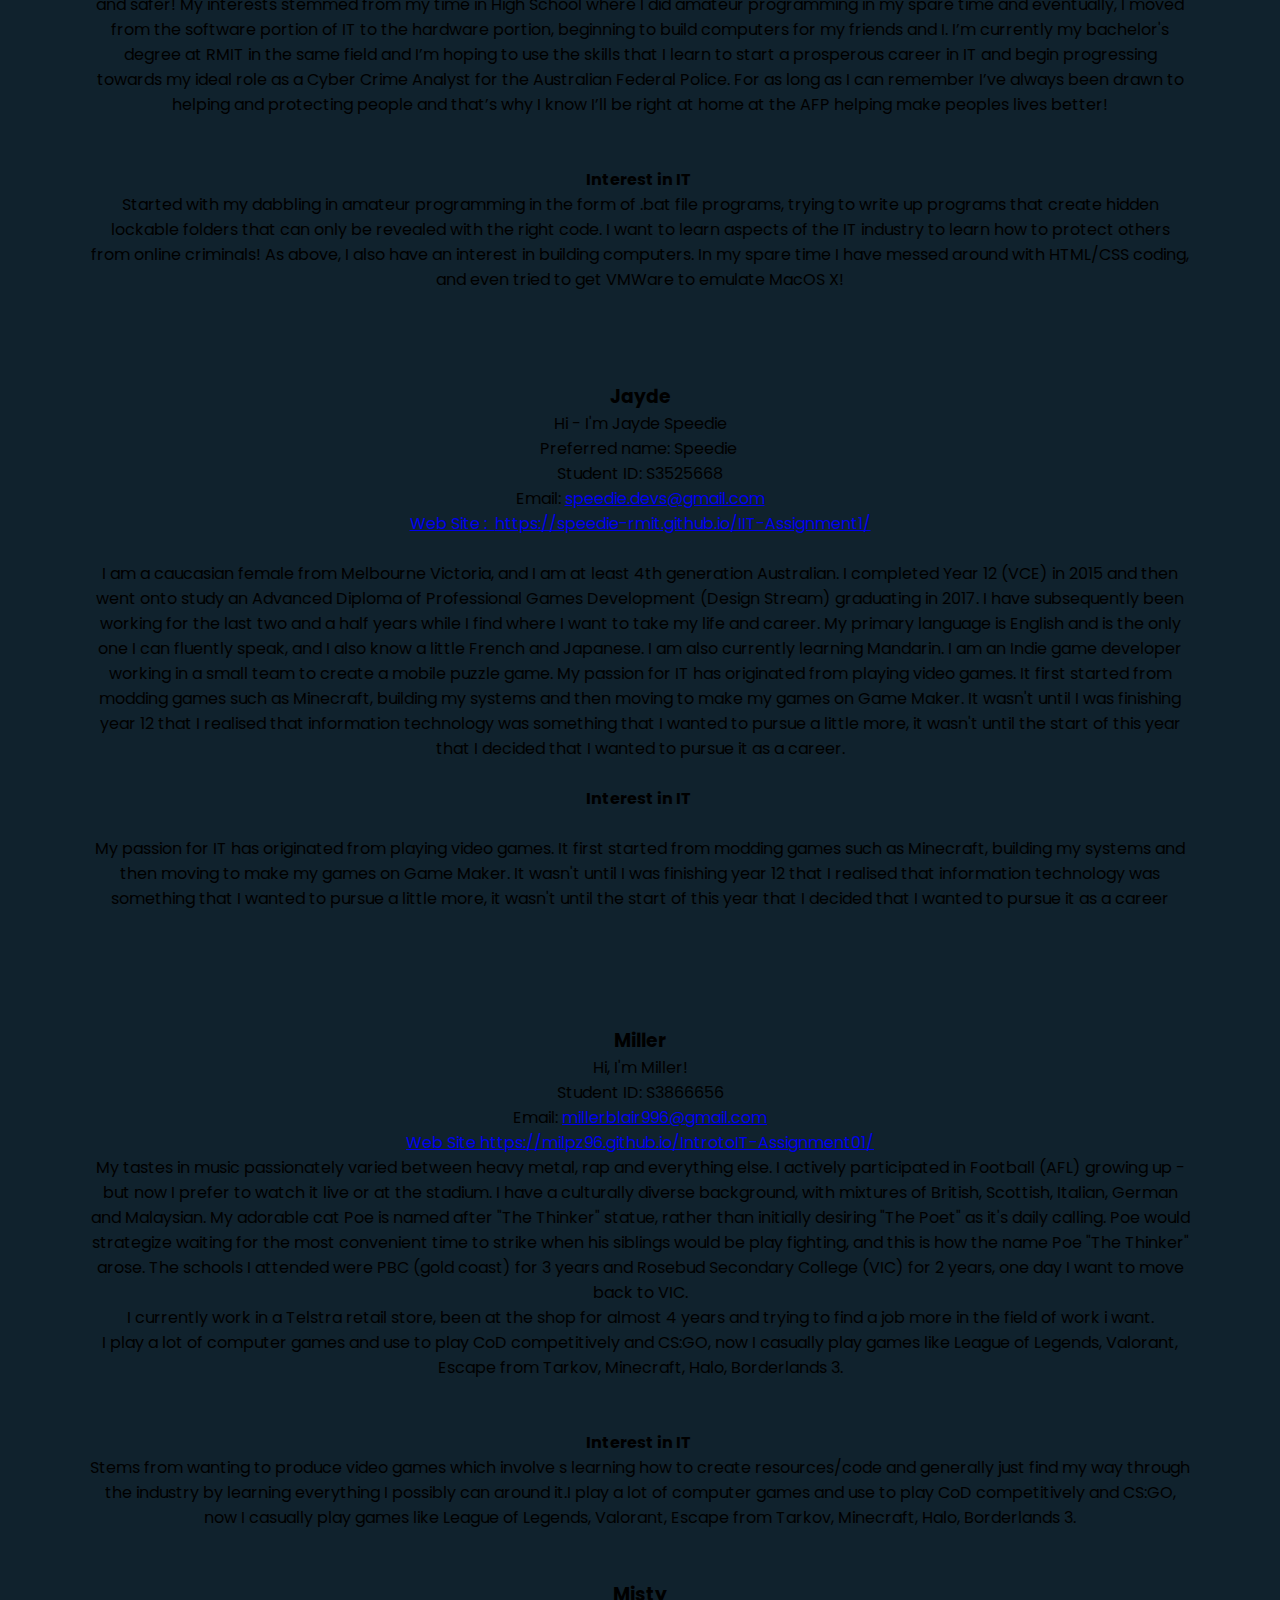
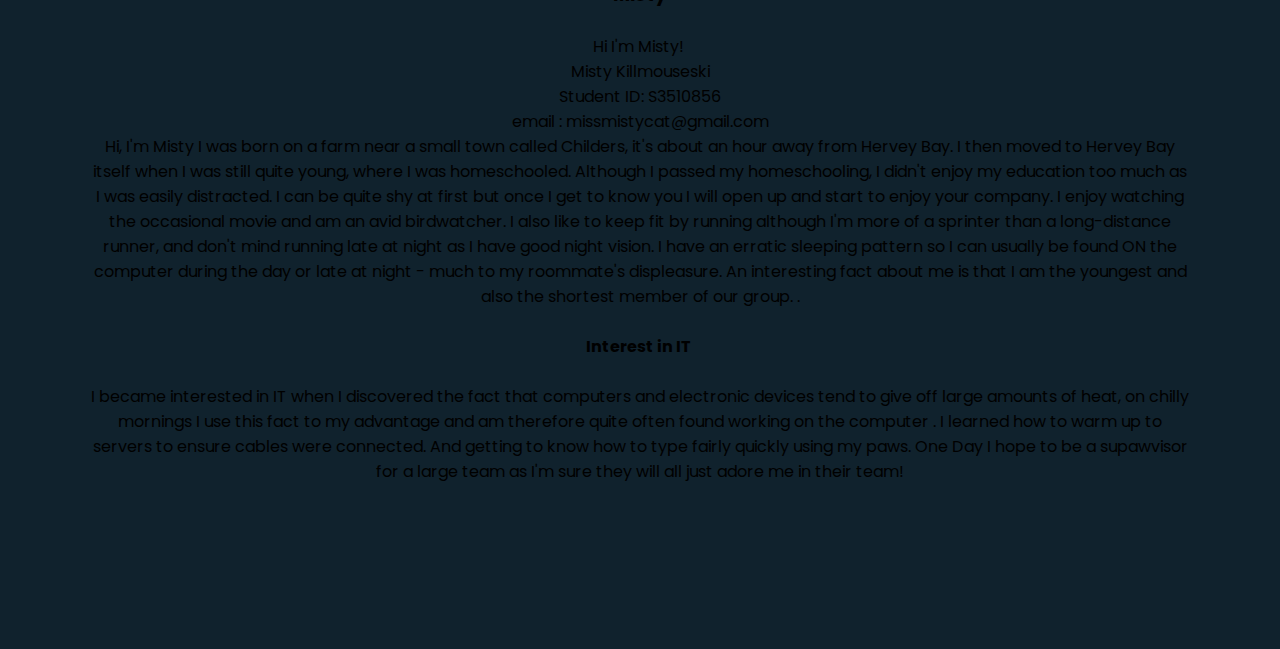
<file: teambio.html>
<html lang="en">
<head>
    <meta charset="UTF-8">
    <meta name="viewport" content="width=device-width, initial-scale=1.0">
    <link rel="stylesheet" href="style.css">
    <link href="https://fonts.googleapis.com/css2?family=Poppins&display=swap" rel="stylesheet">
    <title>About our amazing Team</title>
</head>

<nav>

<p>Not Awake Studios</p>
<ul>
                    <li><a href="index.html">Home</a></li>
                    <li><a href="teambio.html">About Us</a></li>
                    <li><a href="psyhoprofile.html">Psyhological Profile</a></li>
                    <li><a href="tools.html">Tools</a></li>
                    <li><a href="idealjobs.html">Ideal Jobs</a></li>
                    <li><a href="itinterview.html">Interview</a></li>
                    <li><a href="project.html">Project</a></li>
</ul>
</nav>
<section class="first">
<h3>Ash</h3>
<p>I'm Ash<br /> Student ID: S3510856<br /> email - <a href="mailto:ashnsanders@gmail.com">ashnsanders@gmail.com</a><br />Web Site&nbsp;<a href="https://ashnsanders.github.io/webpage/" target="_blank" rel="nofollow noopener noreferrer">https://ashnsanders.github.io/webpage/</a><br /><br />Upon completion of Year 12 in Toowoomba excelling in building and hands-on classes . I  successfully completeing RAAF Fitter training –The Airforce then welcomed me into 1 Squadron  for six years which is a part of the 82nd Wing located in Amberley Queensland. My primary assignment was  F111C/G Aircraft maintenance while also participating in deployment exercises around Australia. My venture with the Airforce left me yearning for normality in life so I resigned and returned to Toowoomba . Once returning home I started an apprenticeship in diesel fitting for the Toowoomba Regional council. Daily black oil showers left me quite unenthused. My mechanical hands then saw use in Hervey Bay, building my parents retirement home overlooking the sea and Fraser Island.Having finished building and in need of a change of pace I started working as a road traffic controller dealing with the public and road construction crews,  which I enjoyed for over 6 years until COVID reared its head. This gave me the perfect opportunity to enrol in an IT degree with RMIT. .</p>
<p><br /><br /></p>
<p><strong>Interest in IT&nbsp;<br /></strong></p>
<p>I have always been an avid gamer, starting out on my DOS-based Amstrad computer. This led me to learn the ins and outs of the command prompt in order to troubleshoot games that didn't work. It would be amazing to learn how to write games/code software. I think it's great how computers are still constantly evolving after all this time. Nowadays I am mainly gaming on PC but occasionally on consoles as well. I also have a cat called Misty that loves to sit on my PC and supervise everything I do.</p>
</section>
<section class="first">
<h3>Brad</h3>
<p>Hi I'm Brad! <br />Student ID: S3866661&nbsp;<br />Email&nbsp;S3866661@student.rmit.edu.au<br /><a href="https://bmac-hack.github.io/ITProfile/" target="_blank" rel="nofollow noopener noreferrer">Web Site https://bmac-hack.github.io/ITProfile/<br /><br /></a>Sports wise - I'm into cycling, gym, and tennis. There is nothing wrong with a date night indoors on a Friday night enjoying some pizza and ice cream watching some Sci-fi on TV creating that much needed inner world to explore while enjoying time with loved ones. Education-wise - I studied a Certificate III in Web applications &amp; Information technology after not finishing secondary school. I chose adventure and life over school. During this time - I breezed through this learning new things - such as Flash, Dreamweaver, Office applications. I achieved high distinctions making a few silly mistakes lowering some scores, and I enjoyed studying. A few interesting things about me ; I am known to adopt some fairly quirky ideas when solving problems. At work, sometimes we get crates of IT Equipment that needed to get delivered around the site. My Plan to save a chunk of time was to get a crane stuck into the containers and lift them from the basement to the turbine floor. Everyone thought I was insane for coming up with this idea, but they all agreed that if you wanted it done quickly, this would be the way to do it. I'm usually the one to come up with quirky or untraditional ways to complete tasks and I thrive from this. I am somewhat like a crazy Macgyver when it comes to ideas.<br /><br /></p>
<p><strong>Interest in IT&nbsp;<br /></strong>Started when I received an IBM XT 10.77 Mhz Clone with a 40MB Hard disk and 2 360K floppy disks with only CGA graphics. I had that machine all the way up to the replacement PC that came after it - my Pentium 75 with windows 95. Ever since then I've been known to sit in front of a computer for large amounts of time just learning everything I can, just fascinated by computers. I want to learn programming/design/ virtualisation/servers and everything I can!</p>
<p>&nbsp;</p>
</section>
<section class="first">
<h3>Declan</h3>
<p>Heya! I'm Declan<br>Student ID: S3868255<br />Email&nbsp;<a href="mailto:S3868255@student.rmit.edu.au">S3868255@student.rmit.edu.au</a><br />Web Site <a href="https://quantumelon.github.io/S3868255/" target="_blank" rel="nofollow noopener noreferrer">&nbsp;https://quantumelon.github.io/S3868255/</a><br />! I'm 22 years old and I am deeply passionate about the field of Information Technology and how it can help make everyone's lives better and safer! My interests stemmed from my time in High School where I did amateur programming in my spare time and eventually, I moved from the software portion of IT to the hardware portion, beginning to build computers for my friends and I. I&rsquo;m currently my bachelor's degree at RMIT in the same field and I&rsquo;m hoping to use the skills that I learn to start a prosperous career in IT and begin progressing towards my ideal role as a Cyber Crime Analyst for the Australian Federal Police. For as long as I can remember I&rsquo;ve always been drawn to helping and protecting people and that&rsquo;s why I know I&rsquo;ll be right at home at the AFP helping make peoples lives better!</p>
<p><br /><br /></p>
<p><strong>Interest in IT&nbsp;<br /></strong></p>
<p>Started with my dabbling in amateur programming in the form of .bat file programs, trying to write up programs that create hidden lockable folders that can only be revealed with the right code. I want to learn aspects of the IT industry to learn how to protect others from online criminals! As above, I also have an interest in building computers. In my spare time I have messed around with HTML/CSS coding, and even tried to get VMWare to emulate MacOS X!</p>
</section>
<section class="first">
<h3>Jayde</h3>
<p>Hi - I'm Jayde Speedie<br />Preferred name: Speedie&nbsp;<br />Student ID: S3525668 <br />Email: <a href="mailto:speedie.devs@gmail.com ">speedie.devs@gmail.com <br />Web Site :&nbsp;&nbsp;</a><a href="https://speedie-rmit.github.io/IIT-Assignment1/" target="_blank" rel="nofollow noopener noreferrer">https://speedie-rmit.github.io/IIT-Assignment1/</a><br /><br />I am a caucasian female from Melbourne Victoria, and I am at least 4th generation Australian. I completed Year 12 (VCE) in 2015 and then went onto study an Advanced Diploma of Professional Games Development (Design Stream) graduating in 2017. I have subsequently been working for the last two and a half years while I find where I want to take my life and career. My primary language is English and is the only one I can fluently speak, and I also know a little French and Japanese. I am also currently learning Mandarin. I am an Indie game developer working in a small team to create a mobile puzzle game. My passion for IT has originated from playing video games. It first started from modding games such as Minecraft, building my systems and then moving to make my games on Game Maker. It wasn't until I was finishing year 12 that I realised that information technology was something that I wanted to pursue a little more, it wasn't until the start of this year that I decided that I wanted to pursue it as a career.</p>
<p><br /><strong>Interest in IT&nbsp;<br /><br /></strong>My passion for IT has originated from playing video games. It first started from modding games such as Minecraft, building my systems and then moving to make my games on Game Maker. It wasn't until I was finishing year 12 that I realised that information technology was something that I wanted to pursue a little more, it wasn't until the start of this year that I decided that I wanted to pursue it as a career</p>
<p>&nbsp;</p>
</section>
<section class="first">
<h3>Miller</h3>
<p>Hi, I'm Miller!<br /> Student ID: S3866656<br /> Email: <a href="mailto:millerblair996@gmail.com">millerblair996@gmail.com<br />Web Site&nbsp;</a><a href="https://milpz96.github.io/IntrotoIT-Assignment01/" target="_blank" rel="nofollow noopener noreferrer">https://milpz96.github.io/IntrotoIT-Assignment01/</a><br />My tastes in music passionately varied between heavy metal, rap and everything else. I actively participated in Football (AFL) growing up - but now I prefer to watch it live or at the stadium. I have a culturally diverse background, with mixtures of British, Scottish, Italian, German and Malaysian. My adorable cat Poe is named after "The Thinker" statue, rather than initially desiring "The Poet" as it's daily calling. Poe would strategize waiting for the most convenient time to strike when his siblings would be play fighting, and this is how the name Poe "The Thinker" arose.&nbsp;The schools I attended were PBC (gold coast) for 3 years and Rosebud Secondary College (VIC) for 2 years, one day I want to move back to VIC.<br />I currently work in a Telstra retail store, been at the shop for almost 4 years and trying to find a job more in the field of work i want.<br />I play a lot of computer games and use to play CoD competitively and CS:GO, now I casually play games like League of Legends, Valorant, Escape from Tarkov, Minecraft, Halo, Borderlands 3.</p>
<p><br /><br /></p>
<p><strong>Interest in IT&nbsp;<br /></strong></p>
<p>Stems from wanting to produce video games which involve s learning how to create resources/code and generally just find my way through the industry by learning everything I possibly can around it.I play a lot of computer games and use to play CoD competitively and CS:GO, now I casually play games like League of Legends, Valorant, Escape from Tarkov, Minecraft, Halo, Borderlands 3.</p>
<p><br /><br /></p>
<h3>Misty</h3><br>
<p>Hi I'm Misty!&nbsp;<br>Misty Killmouseski<br>Student ID:&nbsp;S3510856<br>email : missmistycat@gmail.com</p>
<p>Hi, I'm Misty I was born on a farm near a small town called Childers, it's about an hour away from Hervey Bay. I then moved to Hervey Bay itself when I was still quite young, where I was homeschooled. Although I passed my homeschooling, I didn't enjoy my education too much as I was easily distracted. I can be quite shy at first but once I get to know you I will open up and start to enjoy your company. I enjoy watching the occasional movie and am an avid birdwatcher. I also like to keep fit by running although I'm more of a sprinter than a long-distance runner, and don't mind running late at night as I have good night vision. I have an erratic sleeping pattern so I can usually be found ON the computer during the day or late at night - much to my roommate's displeasure. An interesting fact about me is that I am the youngest and also the shortest member of our group. .</p>
<p><br /><strong>Interest in IT&nbsp;<br /></strong><br />I became interested in IT when I discovered the fact that computers and electronic devices tend to give off large amounts of heat, on chilly mornings I use this fact to my advantage and am therefore quite often found working on the computer . I learned how to warm up to servers to ensure cables were connected. And getting to know how to type fairly quickly using my paws. One Day I hope to be a supawvisor for a large team as I'm sure they will all just adore me in their team!<strong><br /></strong></p>
<p>&nbsp;</p>
<p><br /><br /></p>
</section>
</file>
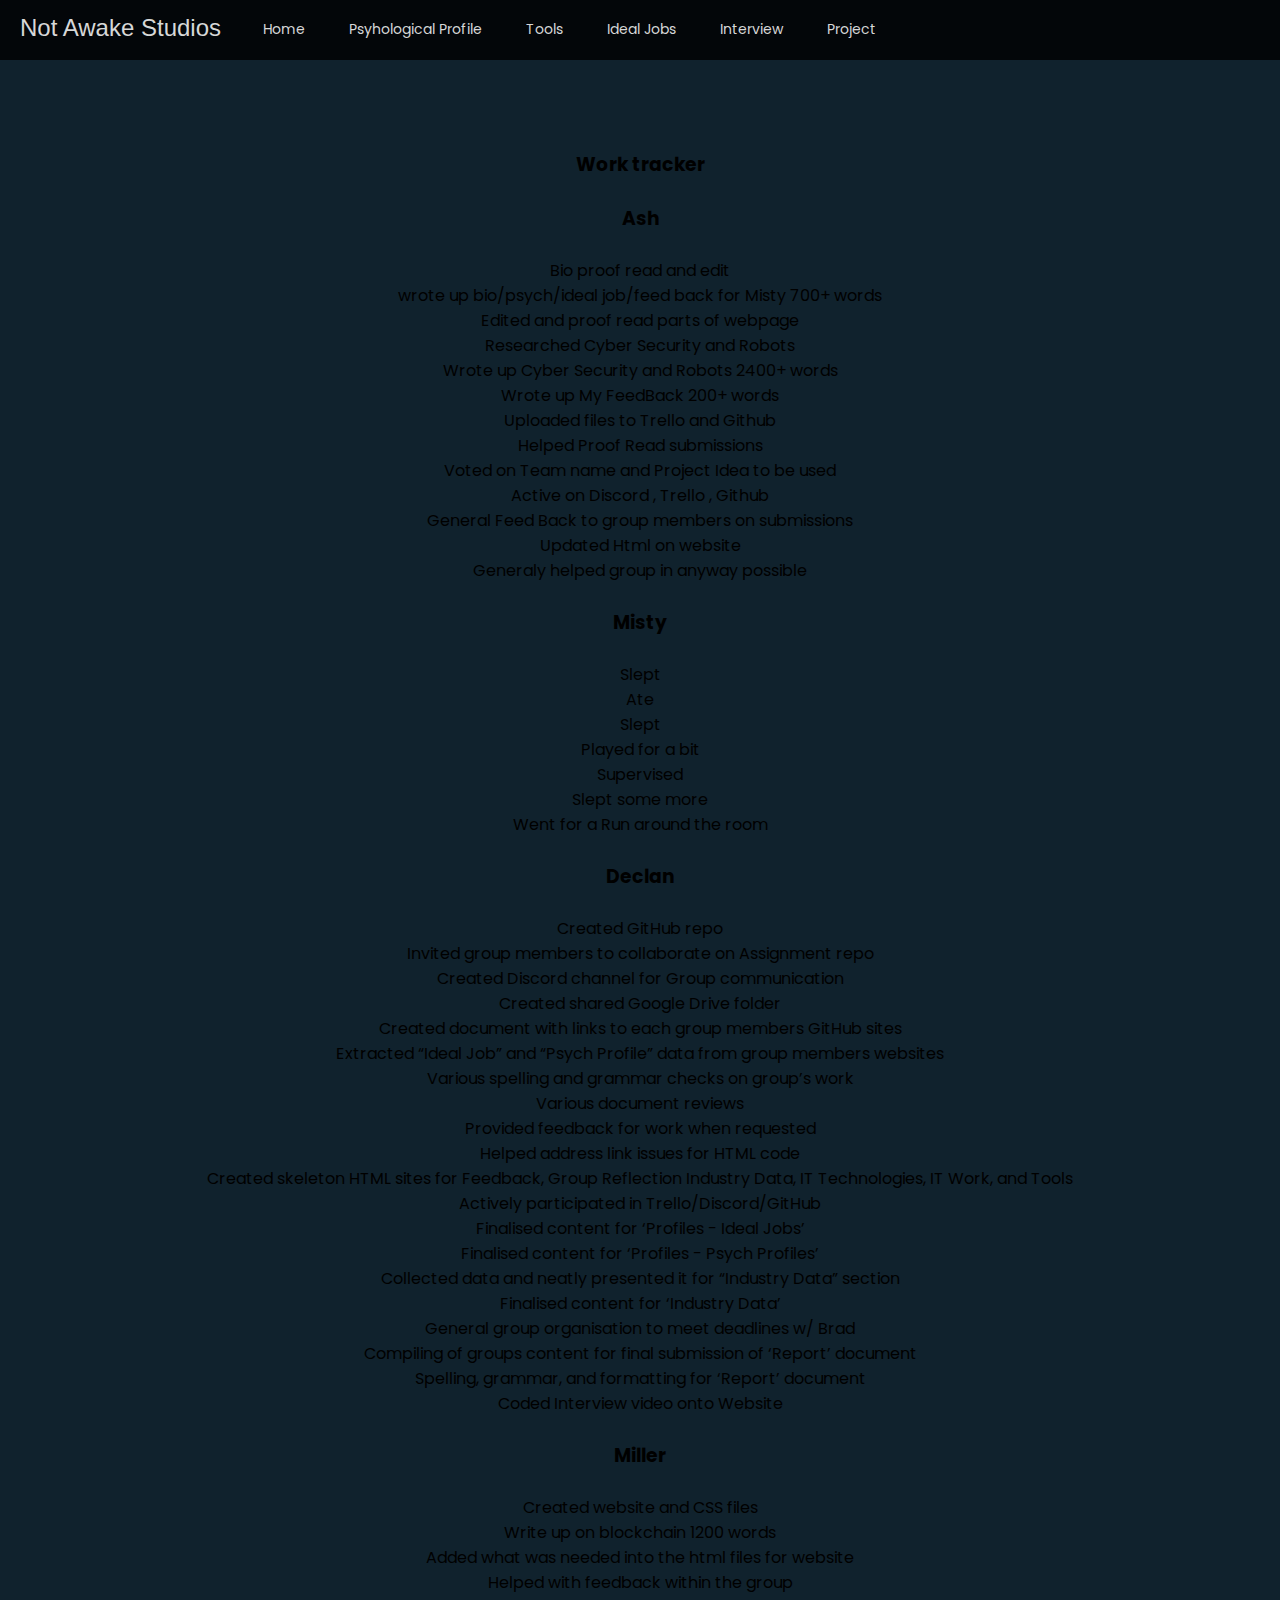
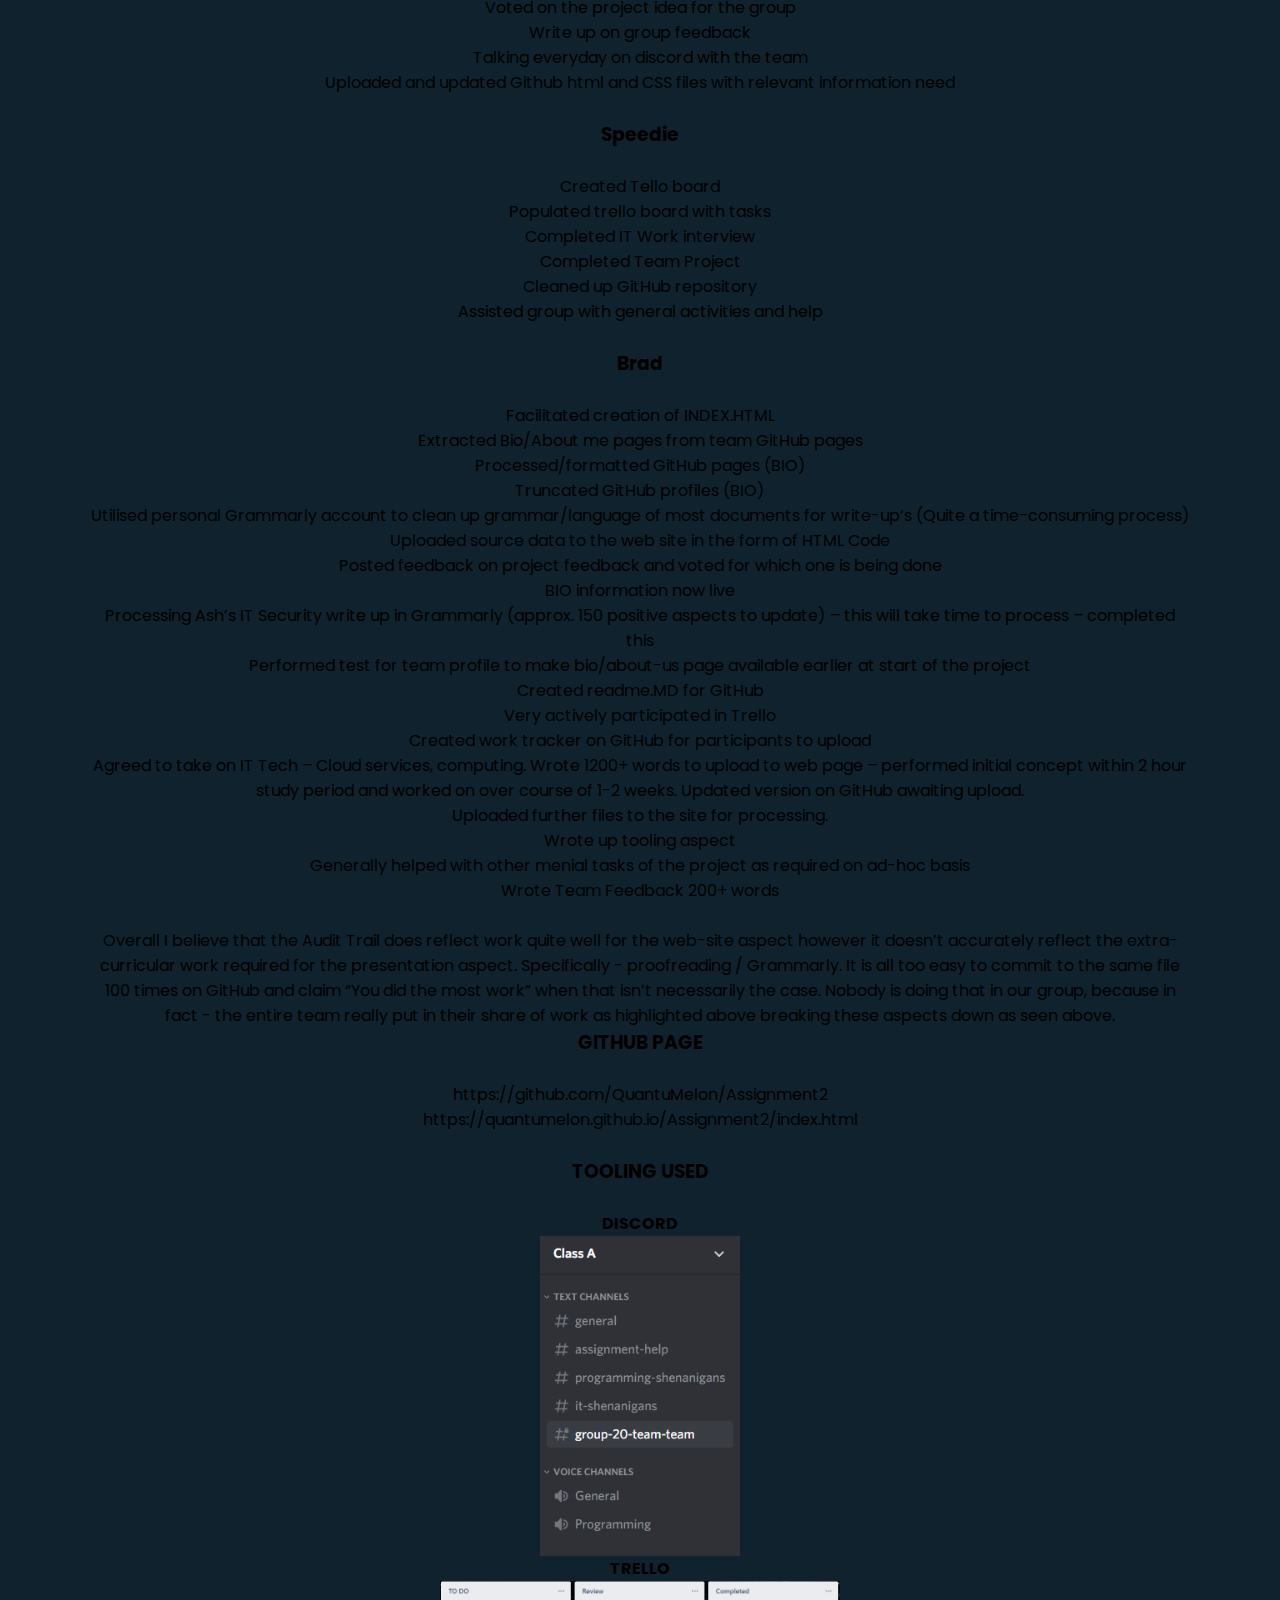
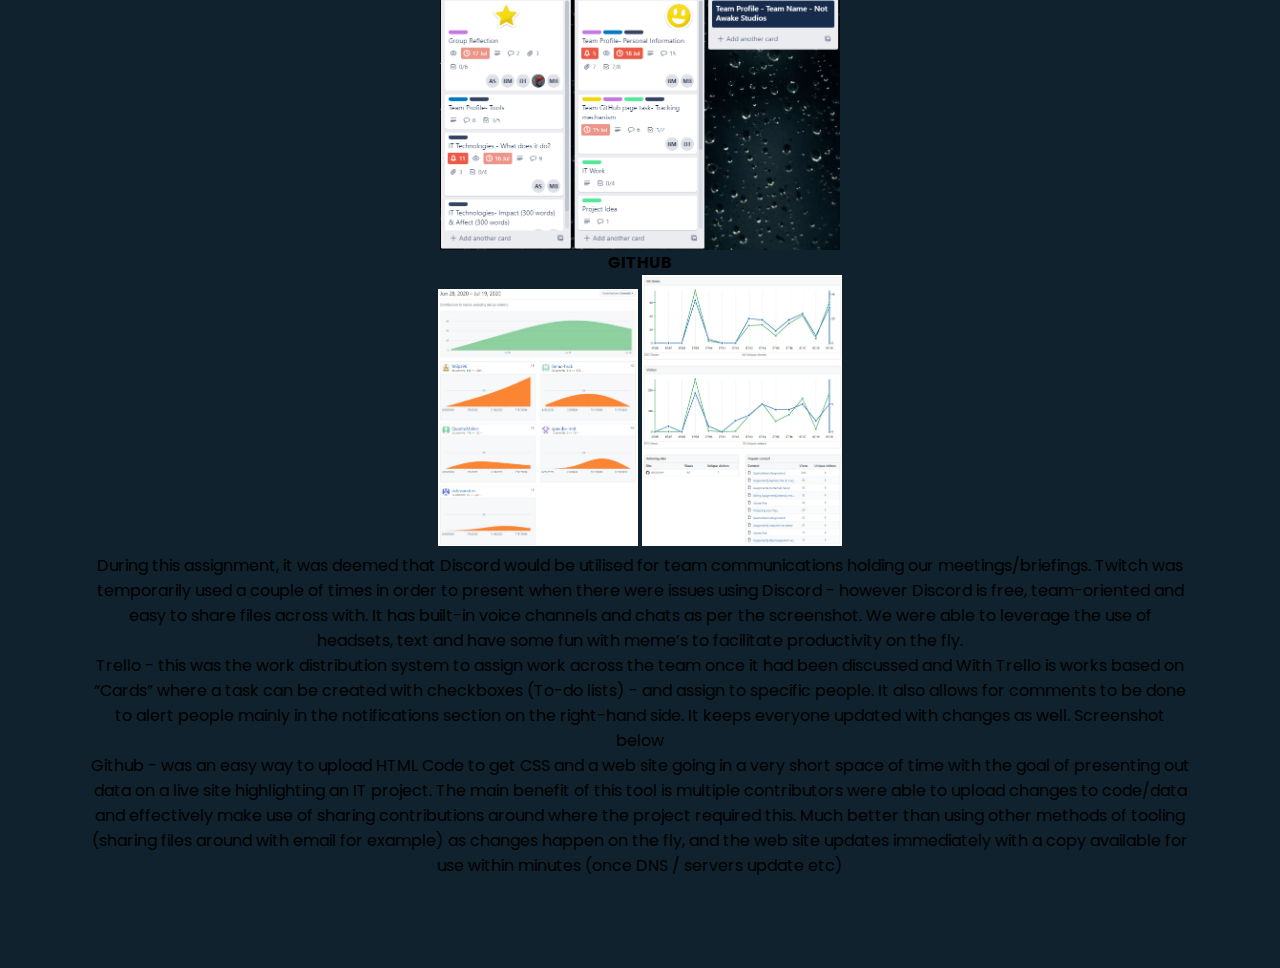
<file: tools.html>
<html lang="en">
<head>
    <meta charset="UTF-8">
    <meta name="viewport" content="width=device-width, initial-scale=1.0">
    <link rel="stylesheet" href="style.css">
    <link href="https://fonts.googleapis.com/css2?family=Poppins&display=swap" rel="stylesheet">
    <title>Tools</title>
</head>
<body>
    <nav>
        <p>Not Awake Studios</p>
            <ul>
		    <li><a href="index.html">Home</a></li>
                    <li><a href="psyhoprofile.html">Psyhological Profile</a></li>
                    <li><a href="tools.html">Tools</a></li>
                    <li><a href="idealjobs.html">Ideal Jobs</a></li>
                    <li><a href="itinterview.html">Interview</a></li>
                    <li><a href="project.html">Project</a></li>
            </ul>
    </nav>
    <main>
	    <section class="tools">
            <h3>Work tracker</h3><br>
		    <h3> Ash </h3> <br>
<p>Bio proof read and edit 
<p>wrote up bio/psych/ideal job/feed back  for Misty 700+ words
<p>Edited and proof read parts of webpage
<p>Researched  Cyber Security and Robots
<p>Wrote up Cyber Security and Robots 2400+ words
<p>Wrote up My FeedBack 200+ words
<p>Uploaded files to Trello and Github
<p>Helped Proof Read submissions
<p>Voted on Team name and Project Idea to be used
<p>Active on Discord , Trello , Github
<p>General Feed Back to group members on submissions
<p>Updated Html on website </p>
<p>Generaly helped group in anyway possible  
</p><br>
<h3>Misty</h3><br> 
<p>Slept
<p>Ate
<p>Slept
<p>Played for a bit
<p>Supervised
<p>Slept some more
<p>Went for a Run around the room
</p><br>
		    <h3>Declan</h3><br>
<p>Created GitHub repo
<p>Invited group members to collaborate on Assignment repo
<p>Created Discord channel for Group communication
<p>Created shared Google Drive folder
<p>Created document with links to each group members GitHub sites
<p>Extracted “Ideal Job” and “Psych Profile” data from group members websites
<p>Various spelling and grammar checks on group’s work
<p>Various document reviews
<p>Provided feedback for work when requested
<p>Helped address link issues for HTML code
<p>Created skeleton HTML sites for Feedback, Group Reflection Industry Data, IT Technologies, IT Work, and Tools
<p>Actively participated in Trello/Discord/GitHub
<p>Finalised content for ‘Profiles - Ideal Jobs’
<p>Finalised content for ‘Profiles - Psych Profiles’
<p>Collected data and neatly presented it for “Industry Data” section
<p>Finalised content for ‘Industry Data’
<p>General group organisation to meet deadlines w/ Brad
<p>Compiling of groups content for final submission of ‘Report’ document
<p>Spelling, grammar, and formatting for ‘Report’ document
<p>Coded Interview video onto Website
</p><br>
		    <h3>Miller</h3><br>
<p>Created website and CSS files
<p>Write up on blockchain 1200 words
<p>Added what was needed into the html files for website
<p>Helped with feedback within the group
<p>Voted on the project idea for the group
<p>Write up on group feedback
<p>Talking everyday on discord with the team
<p>Uploaded and updated Github html and CSS files with relevant information need
</p><br>
		    <h3>Speedie</h3><br>
<p>Created Tello board
<p>Populated trello board with tasks
<p>Completed IT Work interview 
<p>Completed Team Project
<p>Cleaned up GitHub repository
<p>Assisted group with general activities and help
</p><br>
		    <h3>Brad</h3><br>
<p>Facilitated creation of INDEX.HTML
<p>Extracted Bio/About me pages from team GitHub pages
<p>Processed/formatted GitHub pages (BIO)
<p>Truncated GitHub profiles (BIO)
<p>Utilised personal Grammarly account to clean up grammar/language of most documents for write-up’s (Quite a time-consuming process) 
<p>Uploaded source data to the web site in the form of HTML Code
<p>Posted feedback on project feedback and voted for which one is being done
<p>BIO information now live
<p>Processing Ash’s IT Security write up in Grammarly (approx. 150 positive aspects to update) – this will take time to process – completed this
<p>Performed test for team profile to make bio/about-us page  available earlier at start of the project
<p>Created readme.MD for GitHub
<p>Very actively participated in Trello
<p>Created work tracker on GitHub for participants to upload 
<p>Agreed to take on IT Tech – Cloud services, computing. Wrote 1200+ words to upload to web page – performed initial concept within 2 hour study period and worked on over course of 1-2 weeks. Updated version on GitHub awaiting upload. 
<p>Uploaded further files to the site for processing.
<p>Wrote up tooling aspect 
<p>Generally helped with other menial tasks of the project as required on ad-hoc basis
<p>Wrote Team Feedback 200+ words
</p><br>
		    </p>
		    Overall I believe that the Audit Trail does reflect work quite well for the web-site aspect however it doesn’t accurately reflect the extra-curricular work required for the presentation aspect. Specifically - proofreading / Grammarly. It is all too easy to commit to the same file 100 times on GitHub and claim “You did the most work” when that isn’t necessarily the case. Nobody is doing that in our group, because in fact - the entire team really put in their share of work as highlighted above breaking these aspects down as seen above. 
	    </p>
 
 
	    <h3>GITHUB PAGE</h3><br>

	    <p>https://github.com/QuantuMelon/Assignment2</p>
	    <p>https://quantumelon.github.io/Assignment2/index.html</p>
	    <br>
<h3>TOOLING USED</h3><br>
	    	    
	    <h4>DISCORD</h4>
	<img src="./teamphotos/discord.png" width="200px">
	    <h4>TRELLO</h4>
	<img src="./teamphotos/trello.png" width="400px">
<h4>GITHUB</h4>
	<img src="./teamphotos/githubcom.jpg" width="200px">
        <img src="./teamphotos/githubtraf.jpg" width="200px">
	    <br>
<p>
During this assignment, it was deemed that Discord would be utilised for team communications holding our meetings/briefings. Twitch was temporarily used a couple of times in order to present when there were issues using Discord - however Discord is free, team-oriented and easy to share files across with. It has built-in voice channels and chats as per the screenshot. We were able to leverage the use of headsets, text and have some fun with meme’s to facilitate productivity on the fly.  
 <br>
Trello - this was the work distribution system to assign work across the team once it had been discussed and With Trello is works based on “Cards” where a task can be created with checkboxes (To-do lists) - and assign to specific people. It also allows for comments to be done to alert people mainly in the notifications section on the right-hand side. It keeps everyone updated with changes as well. Screenshot below 
<br>
 
Github - was an easy way to upload HTML Code to get CSS and a web site going in a very short space of time with the goal of presenting out data on a live site highlighting an IT project. The main benefit of this tool is multiple contributors were able to upload changes to code/data and effectively make use of sharing contributions around where the project required this. Much better than using other methods of tooling (sharing files around with email for example) as changes happen on the fly, and the web site updates immediately with a copy available for use within minutes (once DNS / servers update etc) 
</p>		    
		    
        </section>
	</main>
</body>
</html>
</file>
<file: style.css>
*{
    margin: 0;
    padding: 0;
}

body {
  background-color: #10222d;
  
}
.notawake{
  background-position: right;
  background-image: url(./teamphotos/notawake.png);
  background-repeat: no-repeat;
  background-attachment: fixed;
  
}
.realdoll {
  background-position: right;
  background-image: url(./teamphotos/realdoll.png);
  background-repeat: no-repeat;
  background-attachment: fixed;
  background-position-y: 165px;
}
.text {
  font-family: "Poppins", sans-serif;
  margin-top: 100px;
  margin-left: 100px;
  margin-right: 600px;
  text-align: left;
  color: rgb(0, 0, 0);
  background-color: rgb(224, 221, 221);
}
.text2{
  font-family: "Poppins", sans-serif;
  margin-top: 100px;
  margin-left: 100px;
  margin-right: 600px;
  text-align: left;
  color: rgb(0, 0, 0);
  background-color: rgb(224, 221, 221);  
}
.text3 {
  font-family: "Poppins", sans-serif;
  margin-top: 100px;
  margin-left: 100px;
  margin-right: 600px;
  text-align: left;
  color: rgb(0, 0, 0);
  background-color: rgb(224, 221, 221);
}

.text4{
  font-family: "Poppins", sans-serif;
  margin-top: 100px;
  margin-left: 100px;
  margin-right: 600px;
  text-align: left;
  color: rgb(0, 0, 0);
  background-color: rgb(224, 221, 221);
}
.text5{
  font-family: "Poppins", sans-serif;
  margin-top: 100px;
  margin-left: 100px;
  margin-right: 600px;
  text-align: left;
  color: rgb(0, 0, 0);
  background-color: rgb(224, 221, 221);
}
.text6{
  font-family: "Poppins", sans-serif;
  margin-top: 100px;
  margin-left: 100px;
  margin-right: 600px;
  text-align: left;
  color: rgb(0, 0, 0);
  background-color: rgb(224, 221, 221);
}
.t1{
  font-family: "Poppins", sans-serif;
  margin-top: 100px;
  margin-left: 100px;
  margin-right: 600px;
  text-align: left;
  color: rgb(0, 0, 0);
  background-color: rgb(224, 221, 221);
}
.t2 {
  font-family: "Poppins", sans-serif;
  margin-top: 50px;
  margin-left: 100px;
  margin-right: 600px;
  text-align: left;
  color: rgb(0, 0, 0);
  background-color: rgb(224, 221, 221);
}
.t3{
  font-family: "Poppins", sans-serif;
  margin-top: 50px;
  margin-left: 100px;
  margin-right: 600px;
  text-align: left;
  color: rgb(0, 0, 0);
  background-color: rgb(224, 221, 221);
}
.t4{
  font-family: "Poppins", sans-serif;
  margin-top: 50px;
  margin-left: 100px;
  margin-right: 600px;
  text-align: left;
  color: rgb(0, 0, 0);
  background-color: rgb(224, 221, 221);
}
.t5{
  font-family: "Poppins", sans-serif;
  margin-top: 50px;
  margin-left: 100px;
  margin-right: 600px;
  text-align: left;
  color: rgb(0, 0, 0);
  background-color: rgb(224, 221, 221);
}
.t9 {
  font-size: 10px;
  font-family: "Poppins", sans-serif;
  margin-top: 50px;
  margin-left: 100px;
  margin-right: 600px;
  text-align: left;
  color: rgb(0, 0, 0);
  background-color: rgb(224, 221, 221);
}
.fill{
  color: #10222d;
}
nav {
  width: 100%;
  height: 60px;
  background-color: rgba(0, 0, 0, 0.801);
}
nav p {
  font-family: arial;
  color: rgba(255, 255, 255, 0.842);
  font-size: 24px;
  line-height: 55px;
  float: left;
  padding: 0px 20px;
}
nav ul {
  float: left;
}
nav ul li {
  float: left;
  list-style: none;
  position: relative;
}

nav ul li a {
    
  display: block;
  font-family: "Poppins", sans-serif;
  color: rgba(255, 255, 255, 0.842);
  font-size: 14px;
  padding: 19px 22px;
  text-decoration: none;
}
nav ul li a:hover {
    
  color: whitesmoke;
}
nav ul li ul {
  display: none;
  position: absolute;
  background-color: rgb(255, 255, 255);
  padding: 10px;
  border-radius: 0px 0px 4px 4px;
}

nav ul li:hover ul {
  display: block;
}

nav ul li ul li {
  width: 120px;

}

nav ul li ul li a {
  padding: 8px 14px;
}

nav ul li ul li a:hover {
  background-color: rgb(114, 113, 113);
  border-radius: 2px 2px 2px 2px;
}

.first{
  font-family: "Poppins", sans-serif;
  margin: 10vh;
  text-align: center;
}

.pro{
  font-family: "Poppins", sans-serif;
  margin: 10vh;
  text-align: center;
}
.int{
  font-family: "Poppins", sans-serif;
  margin: 10vh;
  text-align: center;
}
.psyh{
  font-family: "Poppins", sans-serif;
  margin: 10vh;
  text-align: center;
}
.tools{
  font-family: "Poppins", sans-serif;
  margin: 10vh;
  text-align: center;
}
</file>
